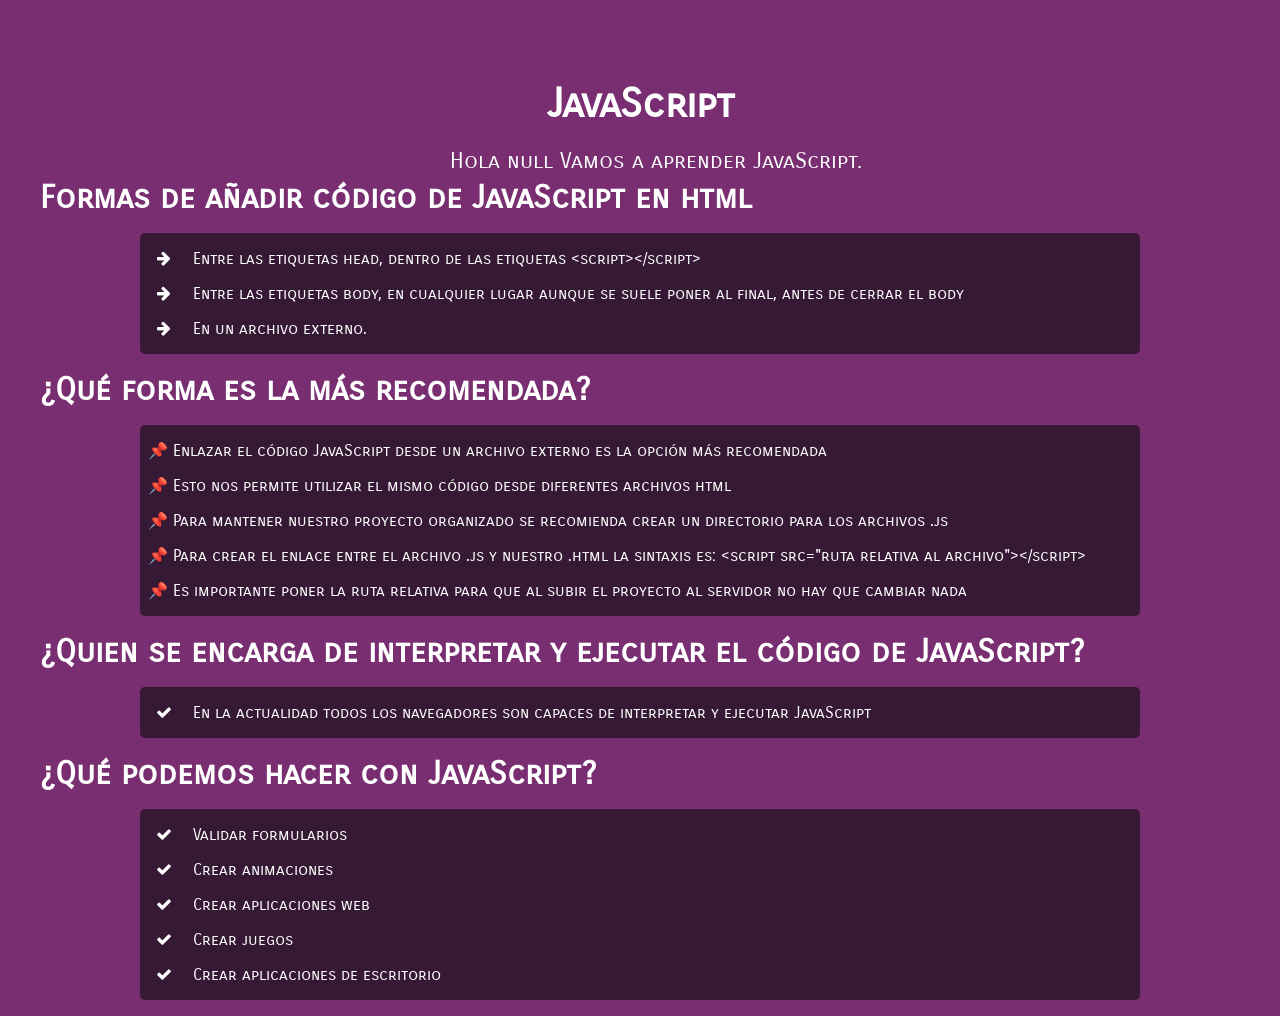
<file: 01-Introduccion/index.html>
<!DOCTYPE html>
<html lang="es">
<head>
    <meta charset="UTF-8">
    <meta name="viewport" content="width=device-width, initial-scale=1.0">
    <title>JavaScript</title>
    <link href="https://fonts.googleapis.com/css2?family=Carrois+Gothic+SC&display=swap" rel="stylesheet"> 
    <link rel="stylesheet" href="https://cdnjs.cloudflare.com/ajax/libs/font-awesome/4.7.0/css/font-awesome.min.css">
    <link rel="stylesheet" href="../assets/css/style.css">
</head>
<body>
    <div class="contenido">
        <h1>JavaScript </h1>
        <p id="saludo"></p>
        <h2>Formas de añadir código de JavaScript en html</h2>
        <ul>
            <li>
                <i class="fa fa-arrow-right" aria-hidden="true"></i>
                Entre las etiquetas head, dentro de las etiquetas &lt;script&gt;&lt;/script&gt;
            </li>
            <li>
                <i class="fa fa-arrow-right" aria-hidden="true"></i>
                Entre las etiquetas body, en cualquier lugar aunque se suele poner al final, antes de cerrar el body
            </li>
            <li>
                <i class="fa fa-arrow-right" aria-hidden="true"></i>
                En un archivo externo.
            </li>
        </ul>
        <h2>¿Qué forma es la más recomendada?</h2>
        <ul>
            <li>
                📌 Enlazar el código JavaScript desde un archivo externo es la opción más recomendada
            </li>
            <li>
                📌 Esto nos permite utilizar el mismo código desde diferentes archivos html
            </li>
            <li>
                📌 Para mantener nuestro proyecto organizado se recomienda crear un directorio para los archivos .js
            </li>
            <li>
                📌 Para crear el enlace entre el archivo .js y nuestro .html la sintaxis es: &lt;script src="ruta relativa al archivo"&gt;&lt;/script&gt;
            </li>
            <li>
                📌 Es importante poner la ruta relativa para que al subir el proyecto al servidor no hay que cambiar nada
            </li>
        </ul>
        <h2>¿Quien se encarga de interpretar y ejecutar el código de JavaScript?</h2>
        <ul>
            <li>
                <i class="fa fa-check" aria-hidden="true"></i>
                En la actualidad todos los navegadores son capaces de interpretar y ejecutar JavaScript
            </li>
        </ul>
        <h2>¿Qué podemos hacer con JavaScript?</h2>
        <ul>
            <li>
                <i class="fa fa-check" aria-hidden="true"></i>
                Validar formularios
            </li>
            <li>
                <i class="fa fa-check" aria-hidden="true"></i>
                Crear animaciones
            </li>
            <li>
                <i class="fa fa-check" aria-hidden="true"></i>
                Crear aplicaciones web
            </li>
            <li>
                <i class="fa fa-check" aria-hidden="true"></i>
                Crear juegos
            </li>
            <li>
                <i class="fa fa-check" aria-hidden="true"></i>
                Crear aplicaciones de escritorio
    </div>
    <script src="js/01JavaScript.js"></script>
</body>
</html>
</file>
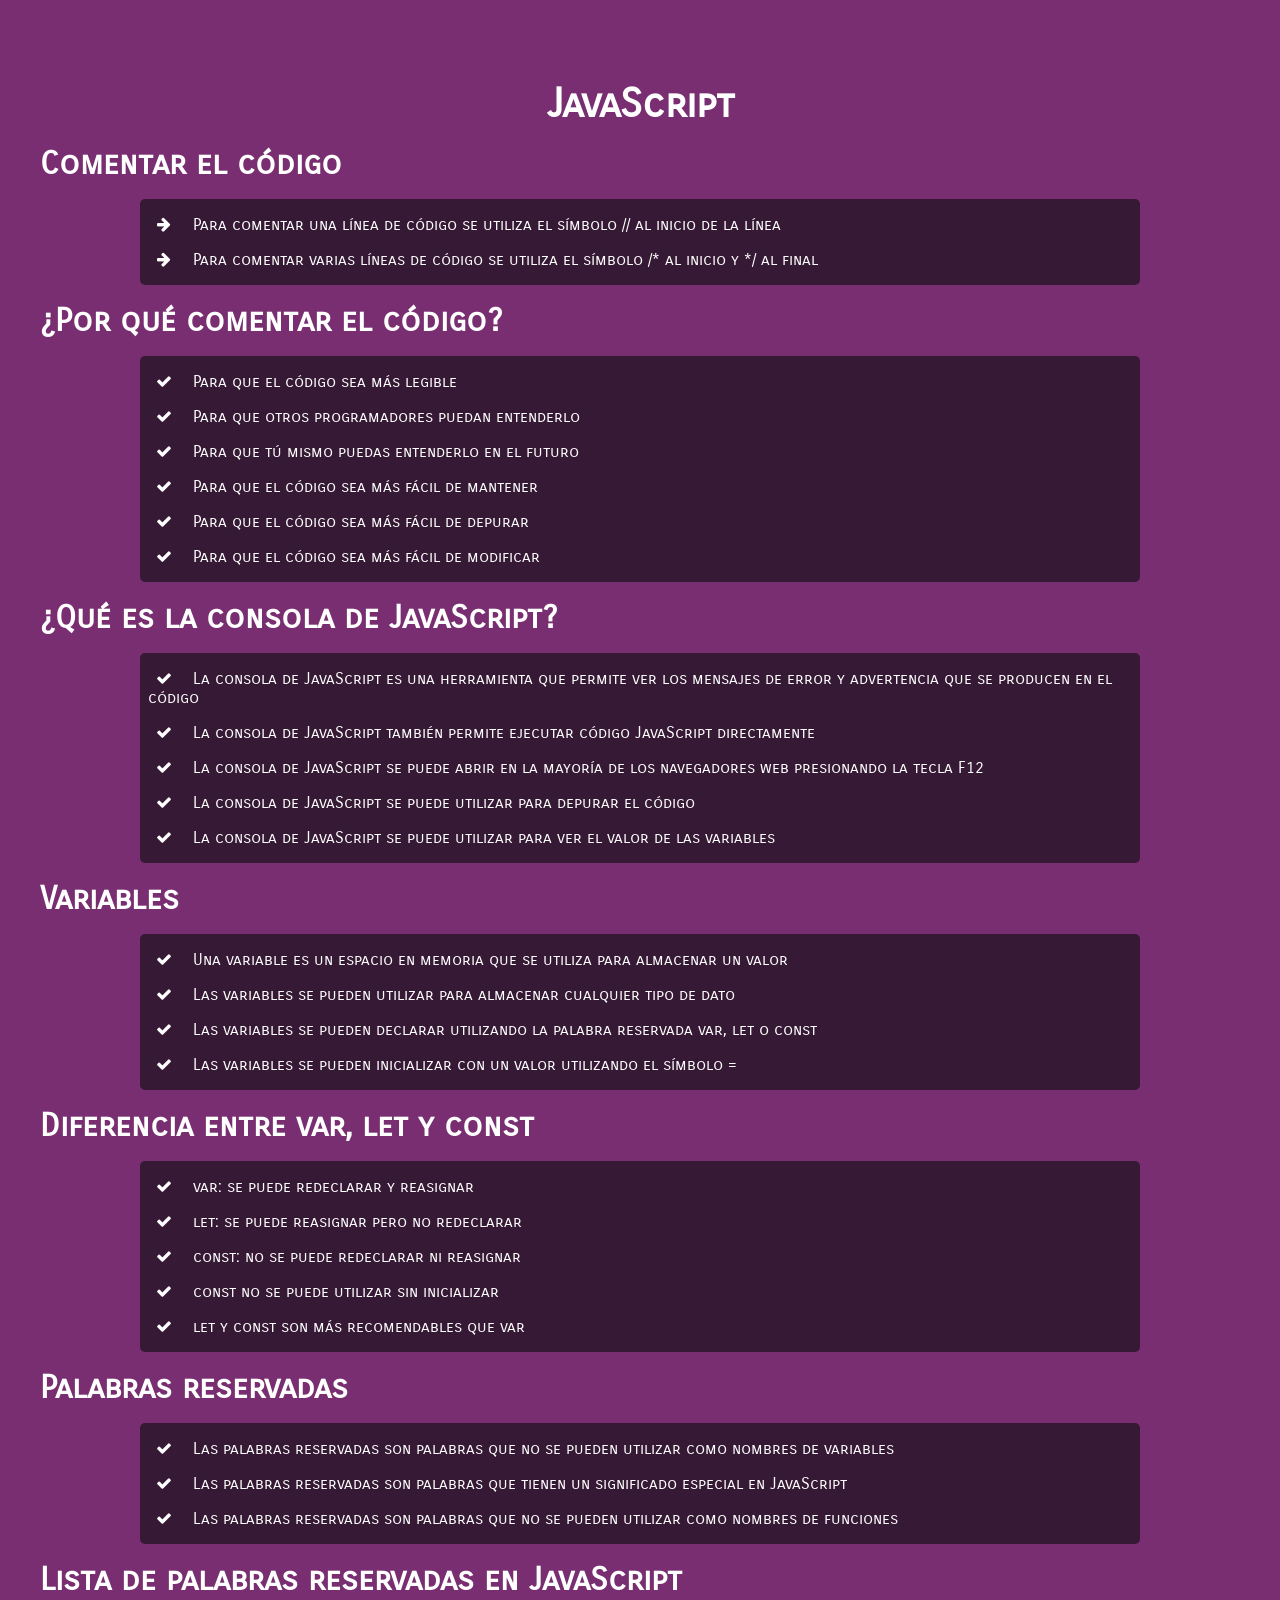
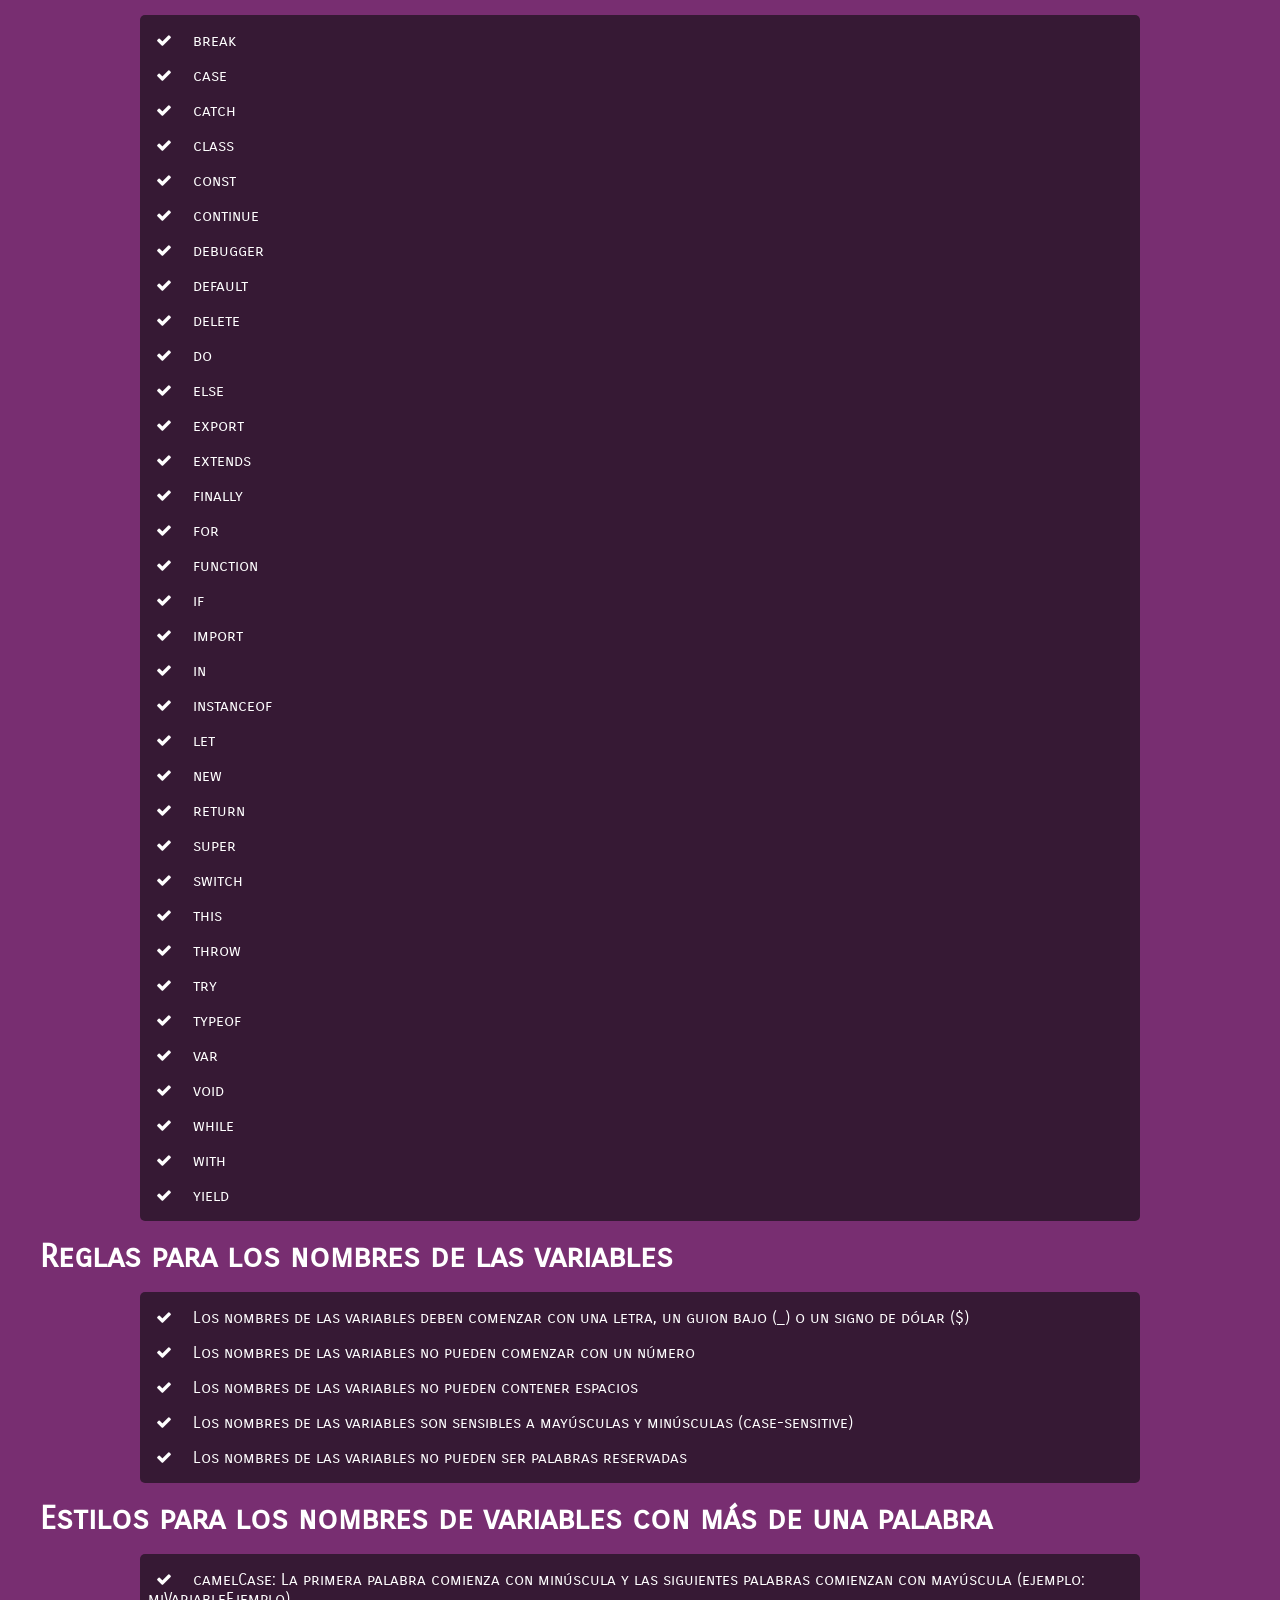
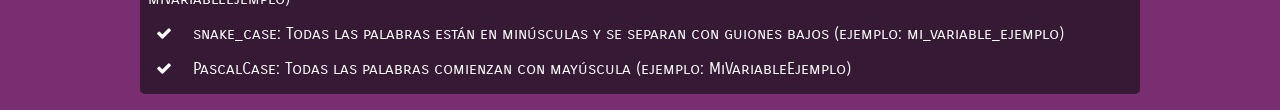
<file: 02-Variables/index.html>
<!DOCTYPE html>
<html lang="es">
<head>
    <meta charset="UTF-8">
    <meta name="viewport" content="width=device-width, initial-scale=1.0">
    <title>Variables</title>
    <link href="https://fonts.googleapis.com/css2?family=Carrois+Gothic+SC&display=swap" rel="stylesheet"> 
    <link rel="stylesheet" href="https://cdnjs.cloudflare.com/ajax/libs/font-awesome/4.7.0/css/font-awesome.min.css">
    <link rel="stylesheet" href="../assets/css/style.css">
</head>
<body>

    <div class="contenido">
        <h1>JavaScript </h1>
        <h2>Comentar el código</h2>
        <ul>
            <li>
                <i class="fa fa-arrow-right" aria-hidden="true"></i>
                Para comentar una línea de código se utiliza el símbolo // al inicio de la línea
            </li>
            <li>
                <i class="fa fa-arrow-right" aria-hidden="true"></i>
                Para comentar varias líneas de código se utiliza el símbolo /* al inicio y */ al final
            </li>
        </ul>
    
    <h2>¿Por qué comentar el código?</h2>
    <ul>
        <li>
            <i class="fa fa-check" aria-hidden="true"></i>
            Para que el código sea más legible
        </li>
        <li>
            <i class="fa fa-check" aria-hidden="true"></i>
            Para que otros programadores puedan entenderlo
        </li>
        <li>
            <i class="fa fa-check" aria-hidden="true"></i>
            Para que tú mismo puedas entenderlo en el futuro
        </li>
        <li>
            <i class="fa fa-check" aria-hidden="true"></i>
            Para que el código sea más fácil de mantener
        </li>
        <li>
            <i class="fa fa-check" aria-hidden="true"></i>
            Para que el código sea más fácil de depurar
        </li>
        <li>
            <i class="fa fa-check" aria-hidden="true"></i>
            Para que el código sea más fácil de modificar
        </li>
        </ul>
        <h2>¿Qué es la consola de JavaScript?</h2>
        <ul>
            <li>
                <i class="fa fa-check" aria-hidden="true"></i>
                La consola de JavaScript es una herramienta que permite ver los mensajes de error y advertencia que se producen en el código
            </li>
            <li>
                <i class="fa fa-check" aria-hidden="true"></i>
                La consola de JavaScript también permite ejecutar código JavaScript directamente
            </li>
            <li>
                <i class="fa fa-check" aria-hidden="true"></i>
                La consola de JavaScript se puede abrir en la mayoría de los navegadores web presionando la tecla F12
            </li>
            <li>
                <i class="fa fa-check" aria-hidden="true"></i>
                La consola de JavaScript se puede utilizar para depurar el código
            </li>
            <li>
                <i class="fa fa-check" aria-hidden="true"></i>
                La consola de JavaScript se puede utilizar para ver el valor de las variables
            </li>
            </ul>
            <h2>Variables</h2>
            <ul>
                <li>
                    <i class="fa fa-check" aria-hidden="true"></i>
                    Una variable es un espacio en memoria que se utiliza para almacenar un valor
                </li>
                <li>
                    <i class="fa fa-check" aria-hidden="true"></i>
                    Las variables se pueden utilizar para almacenar cualquier tipo de dato
                </li>
                <li>
                    <i class="fa fa-check" aria-hidden="true"></i>
                    Las variables se pueden declarar utilizando la palabra reservada var, let o const
                </li>
                <li>
                    <i class="fa fa-check" aria-hidden="true"></i>
                    Las variables se pueden inicializar con un valor utilizando el símbolo =
                </li>
            </ul>
            <h2>Diferencia entre var, let y const</h2>
            <ul>
                <li>
                    <i class="fa fa-check" aria-hidden="true"></i>
                    var: se puede redeclarar y reasignar
                </li>
                <li>
                    <i class="fa fa-check" aria-hidden="true"></i>
                    let: se puede reasignar pero no redeclarar
                </li>
                <li>
                    <i class="fa fa-check" aria-hidden="true"></i>
                    const: no se puede redeclarar ni reasignar
                </li>
                <li>
                    <i class="fa fa-check" aria-hidden="true"></i>
                    const no se puede utilizar sin inicializar
                </li>
                <li>
                    <i class="fa fa-check" aria-hidden="true"></i>
                    let y const son más recomendables que var
                </li>
            </ul>
            <h2>Palabras reservadas</h2>
            <ul>
                <li>
                    <i class="fa fa-check" aria-hidden="true"></i>
                    Las palabras reservadas son palabras que no se pueden utilizar como nombres de variables
                </li>
                <li>
                    <i class="fa fa-check" aria-hidden="true"></i>
                    Las palabras reservadas son palabras que tienen un significado especial en JavaScript
                </li>
                <li>
                    <i class="fa fa-check" aria-hidden="true"></i>
                    Las palabras reservadas son palabras que no se pueden utilizar como nombres de funciones
                </li>
                </ul>
                <h2>Lista de palabras reservadas en JavaScript</h2>
                <ul>
                    <li><i class="fa fa-check" aria-hidden="true"></i> break</li>
                    <li><i class="fa fa-check" aria-hidden="true"></i> case</li>
                    <li><i class="fa fa-check" aria-hidden="true"></i> catch</li>
                    <li><i class="fa fa-check" aria-hidden="true"></i> class</li>
                    <li><i class="fa fa-check" aria-hidden="true"></i> const</li>
                    <li><i class="fa fa-check" aria-hidden="true"></i> continue</li>
                    <li><i class="fa fa-check" aria-hidden="true"></i> debugger</li>
                    <li><i class="fa fa-check" aria-hidden="true"></i> default</li>
                    <li><i class="fa fa-check" aria-hidden="true"></i> delete</li>
                    <li><i class="fa fa-check" aria-hidden="true"></i> do</li>
                    <li><i class="fa fa-check" aria-hidden="true"></i> else</li>
                    <li><i class="fa fa-check" aria-hidden="true"></i> export</li>
                    <li><i class="fa fa-check" aria-hidden="true"></i> extends</li>
                    <li><i class="fa fa-check" aria-hidden="true"></i> finally</li>
                    <li><i class="fa fa-check" aria-hidden="true"></i> for</li>
                    <li><i class="fa fa-check" aria-hidden="true"></i> function</li>
                    <li><i class="fa fa-check" aria-hidden="true"></i> if</li>
                    <li><i class="fa fa-check" aria-hidden="true"></i> import</li>
                    <li><i class="fa fa-check" aria-hidden="true"></i> in</li>
                    <li><i class="fa fa-check" aria-hidden="true"></i> instanceof</li>
                    <li><i class="fa fa-check" aria-hidden="true"></i> let</li>
                    <li><i class="fa fa-check" aria-hidden="true"></i> new</li>
                    <li><i class="fa fa-check" aria-hidden="true"></i> return</li>
                    <li><i class="fa fa-check" aria-hidden="true"></i> super</li>
                    <li><i class="fa fa-check" aria-hidden="true"></i> switch</li>
                    <li><i class="fa fa-check" aria-hidden="true"></i> this</li>
                    <li><i class="fa fa-check" aria-hidden="true"></i> throw</li>
                    <li><i class="fa fa-check" aria-hidden="true"></i> try</li>
                    <li><i class="fa fa-check" aria-hidden="true"></i> typeof</li>
                    <li><i class="fa fa-check" aria-hidden="true"></i> var</li>
                    <li><i class="fa fa-check" aria-hidden="true"></i> void</li>
                    <li><i class="fa fa-check" aria-hidden="true"></i> while</li>
                    <li><i class="fa fa-check" aria-hidden="true"></i> with</li>
                    <li><i class="fa fa-check" aria-hidden="true"></i> yield</li>
                </ul>

                <h2>Reglas para los nombres de las variables</h2>
                <ul>
                    <li>
                        <i class="fa fa-check" aria-hidden="true"></i>
                        Los nombres de las variables deben comenzar con una letra, un guion bajo (_) o un signo de dólar ($)
                    </li>
                    <li>
                        <i class="fa fa-check" aria-hidden="true"></i>
                        Los nombres de las variables no pueden comenzar con un número
                    </li>

                    <li>
                        <i class="fa fa-check" aria-hidden="true"></i>
                        Los nombres de las variables no pueden contener espacios
                    </li>
                    <li>
                        <i class="fa fa-check" aria-hidden="true"></i>
                        Los nombres de las variables son sensibles a mayúsculas y minúsculas (case-sensitive)
                    </li>
                    <li>
                        <i class="fa fa-check" aria-hidden="true"></i>
                        Los nombres de las variables no pueden ser palabras reservadas
                    </li>
                </ul>

                <h2>Estilos para los nombres de variables con más de una palabra</h2>
                <ul>
                    <li>
                        <i class="fa fa-check" aria-hidden="true"></i>
                        camelCase: La primera palabra comienza con minúscula y las siguientes palabras comienzan con mayúscula (ejemplo: miVariableEjemplo)
                    </li>
                    <li>
                        <i class="fa fa-check" aria-hidden="true"></i>
                        snake_case: Todas las palabras están en minúsculas y se separan con guiones bajos (ejemplo: mi_variable_ejemplo)
                    </li>
                    <li>
                        <i class="fa fa-check" aria-hidden="true"></i>
                        PascalCase: Todas las palabras comienzan con mayúscula (ejemplo: MiVariableEjemplo)
                    </li>
                </ul>

    </div>  
        
    <script src="js/01-app.js"></script>
    
</body>
</html>
</file>
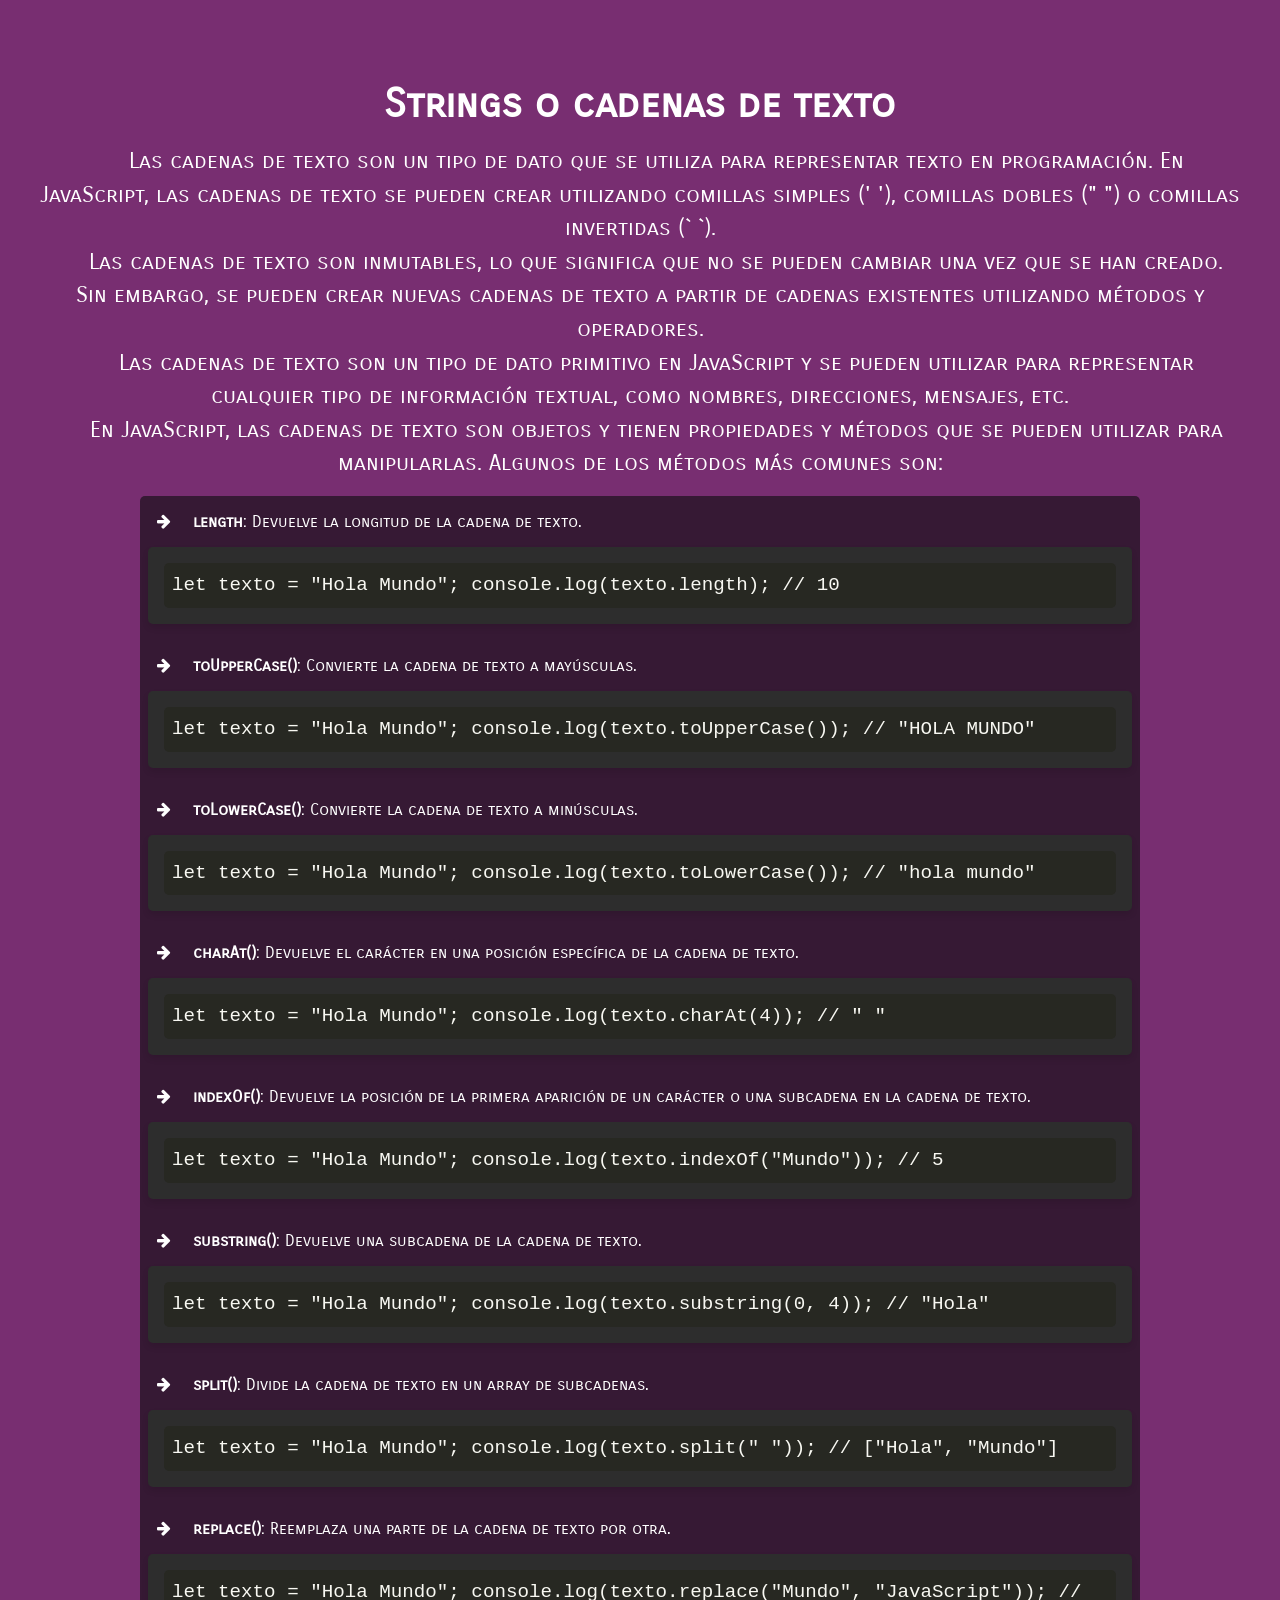
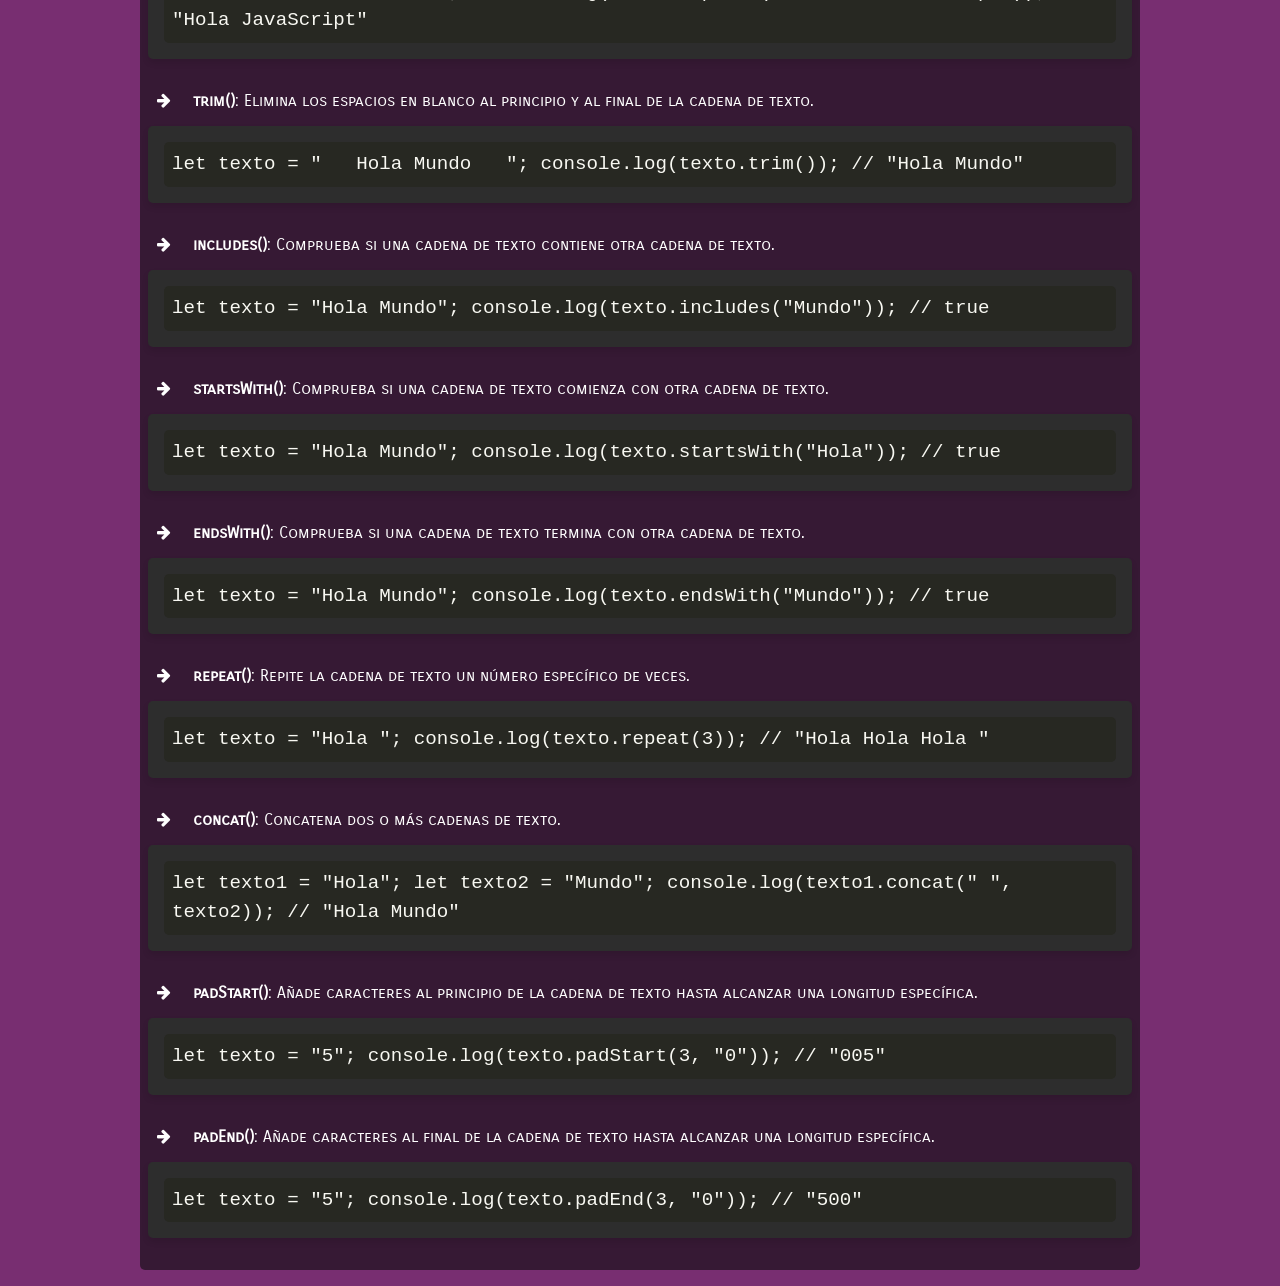
<file: 03-Strings/index.html>
<!DOCTYPE html>
<html lang="es">
<head>
    <meta charset="UTF-8">
    <meta name="viewport" content="width=device-width, initial-scale=1.0">
    <title>Strings</title>
    <link href="https://fonts.googleapis.com/css2?family=Carrois+Gothic+SC&display=swap" rel="stylesheet"> 
    <link rel="stylesheet" href="https://cdnjs.cloudflare.com/ajax/libs/font-awesome/4.7.0/css/font-awesome.min.css">
    <link rel="stylesheet" href="../assets/css/style.css">
    
</head>
<body>

    <div class="contenido">
        <h1>Strings o cadenas de texto</h1>
        <p>Las cadenas de texto son un tipo de dato que se utiliza para representar texto en programación. En JavaScript, las cadenas de texto se pueden crear utilizando comillas simples (' '), comillas dobles (" ") o comillas invertidas (` `).</p>
        <p>Las cadenas de texto son inmutables, lo que significa que no se pueden cambiar una vez que se han creado. Sin embargo, se pueden crear nuevas cadenas de texto a partir de cadenas existentes utilizando métodos y operadores.</p>
        <p>Las cadenas de texto son un tipo de dato primitivo en JavaScript y se pueden utilizar para representar cualquier tipo de información textual, como nombres, direcciones, mensajes, etc.</p>
        <p>En JavaScript, las cadenas de texto son objetos y tienen propiedades y métodos que se pueden utilizar para manipularlas. Algunos de los métodos más comunes son:</p>
        <ul>
            <li>
                <i class="fa fa-arrow-right" aria-hidden="true"></i> 
                <strong>length</strong>: Devuelve la longitud de la cadena de texto.
                <div class="code-container"><pre><code>let texto = "Hola Mundo"; console.log(texto.length); // 10</code></pre></div>
            </li>
            <li>
                <i class="fa fa-arrow-right" aria-hidden="true"></i>
                <strong>toUpperCase()</strong>: Convierte la cadena de texto a mayúsculas.
                <div class="code-container"><pre><code>let texto = "Hola Mundo"; console.log(texto.toUpperCase()); // "HOLA MUNDO"</code></pre></div>
            </li>
            <li>
                <i class="fa fa-arrow-right" aria-hidden="true"></i>
                <strong>toLowerCase()</strong>: Convierte la cadena de texto a minúsculas.
                <div class="code-container"><pre><code>let texto = "Hola Mundo"; console.log(texto.toLowerCase()); // "hola mundo"</code></pre></div>
            </li>
            <li>
                <i class="fa fa-arrow-right" aria-hidden="true"></i>
                <strong>charAt()</strong>: Devuelve el carácter en una posición específica de la cadena de texto.
                <div class="code-container"><pre><code>let texto = "Hola Mundo"; console.log(texto.charAt(4)); // " "</code></pre></div>
            </li>
            <li>
                <i class="fa fa-arrow-right" aria-hidden="true"></i>
                <strong>indexOf()</strong>: Devuelve la posición de la primera aparición de un carácter o una subcadena en la cadena de texto.
                <div class="code-container"><pre><code>let texto = "Hola Mundo"; console.log(texto.indexOf("Mundo")); // 5</code></pre></div>
            </li>
            <li>
                <i class="fa fa-arrow-right" aria-hidden="true"></i>
                <strong>substring()</strong>: Devuelve una subcadena de la cadena de texto.
                <div class="code-container"><pre><code>let texto = "Hola Mundo"; console.log(texto.substring(0, 4)); // "Hola"</code></pre></div>
            </li>
            <li>
                <i class="fa fa-arrow-right" aria-hidden="true"></i>
                <strong>split()</strong>: Divide la cadena de texto en un array de subcadenas.
                <div class="code-container"><pre><code>let texto = "Hola Mundo"; console.log(texto.split(" ")); // ["Hola", "Mundo"]</code></pre></div>
            </li>
            <li>
                <i class="fa fa-arrow-right" aria-hidden="true"></i>
                <strong>replace()</strong>: Reemplaza una parte de la cadena de texto por otra.
                <div class="code-container"><pre><code>let texto = "Hola Mundo"; console.log(texto.replace("Mundo", "JavaScript")); // "Hola JavaScript"</code></pre></div>
            </li>
            <li>
                <i class="fa fa-arrow-right" aria-hidden="true"></i>
                <strong>trim()</strong>: Elimina los espacios en blanco al principio y al final de la cadena de texto.
                <div class="code-container"><pre><code>let texto = "   Hola Mundo   "; console.log(texto.trim()); // "Hola Mundo"</code></pre></div>
            </li>
            <li>
                <i class="fa fa-arrow-right" aria-hidden="true"></i>
                <strong>includes()</strong>: Comprueba si una cadena de texto contiene otra cadena de texto.
                <div class="code-container"><pre><code>let texto = "Hola Mundo"; console.log(texto.includes("Mundo")); // true</code></pre></div>
            </li>
            <li>
                <i class="fa fa-arrow-right" aria-hidden="true"></i>
                <strong>startsWith()</strong>: Comprueba si una cadena de texto comienza con otra cadena de texto.
                <div class="code-container"><pre><code>let texto = "Hola Mundo"; console.log(texto.startsWith("Hola")); // true</code></pre></div>
            </li>
            <li>
                <i class="fa fa-arrow-right" aria-hidden="true"></i>
                <strong>endsWith()</strong>: Comprueba si una cadena de texto termina con otra cadena de texto.
                <div class="code-container"><pre><code>let texto = "Hola Mundo"; console.log(texto.endsWith("Mundo")); // true</code></pre></div>
            </li>
            <li>
                <i class="fa fa-arrow-right" aria-hidden="true"></i>
                <strong>repeat()</strong>: Repite la cadena de texto un número específico de veces.
                <div class="code-container"><pre><code>let texto = "Hola "; console.log(texto.repeat(3)); // "Hola Hola Hola "</code></pre></div>
            </li>
            <li>
                <i class="fa fa-arrow-right" aria-hidden="true"></i>
                <strong>concat()</strong>: Concatena dos o más cadenas de texto.
                <div class="code-container"><pre><code>let texto1 = "Hola"; let texto2 = "Mundo"; console.log(texto1.concat(" ", texto2)); // "Hola Mundo"</code></pre></div>
            </li>
            <li>
                <i class="fa fa-arrow-right" aria-hidden="true"></i>
                <strong>padStart()</strong>: Añade caracteres al principio de la cadena de texto hasta alcanzar una longitud específica.
                <div class="code-container"><pre><code>let texto = "5"; console.log(texto.padStart(3, "0")); // "005"</code></pre></div>
            </li>
            <li>
                <i class="fa fa-arrow-right" aria-hidden="true"></i>
                <strong>padEnd()</strong>: Añade caracteres al final de la cadena de texto hasta alcanzar una longitud específica.
                <div class="code-container"><pre><code>let texto = "5"; console.log(texto.padEnd(3, "0")); // "500"</code></pre></div>
            </li>

        </ul>
    </div>

    <script src="js/app.js"></script>
</body>
</html>
</file>
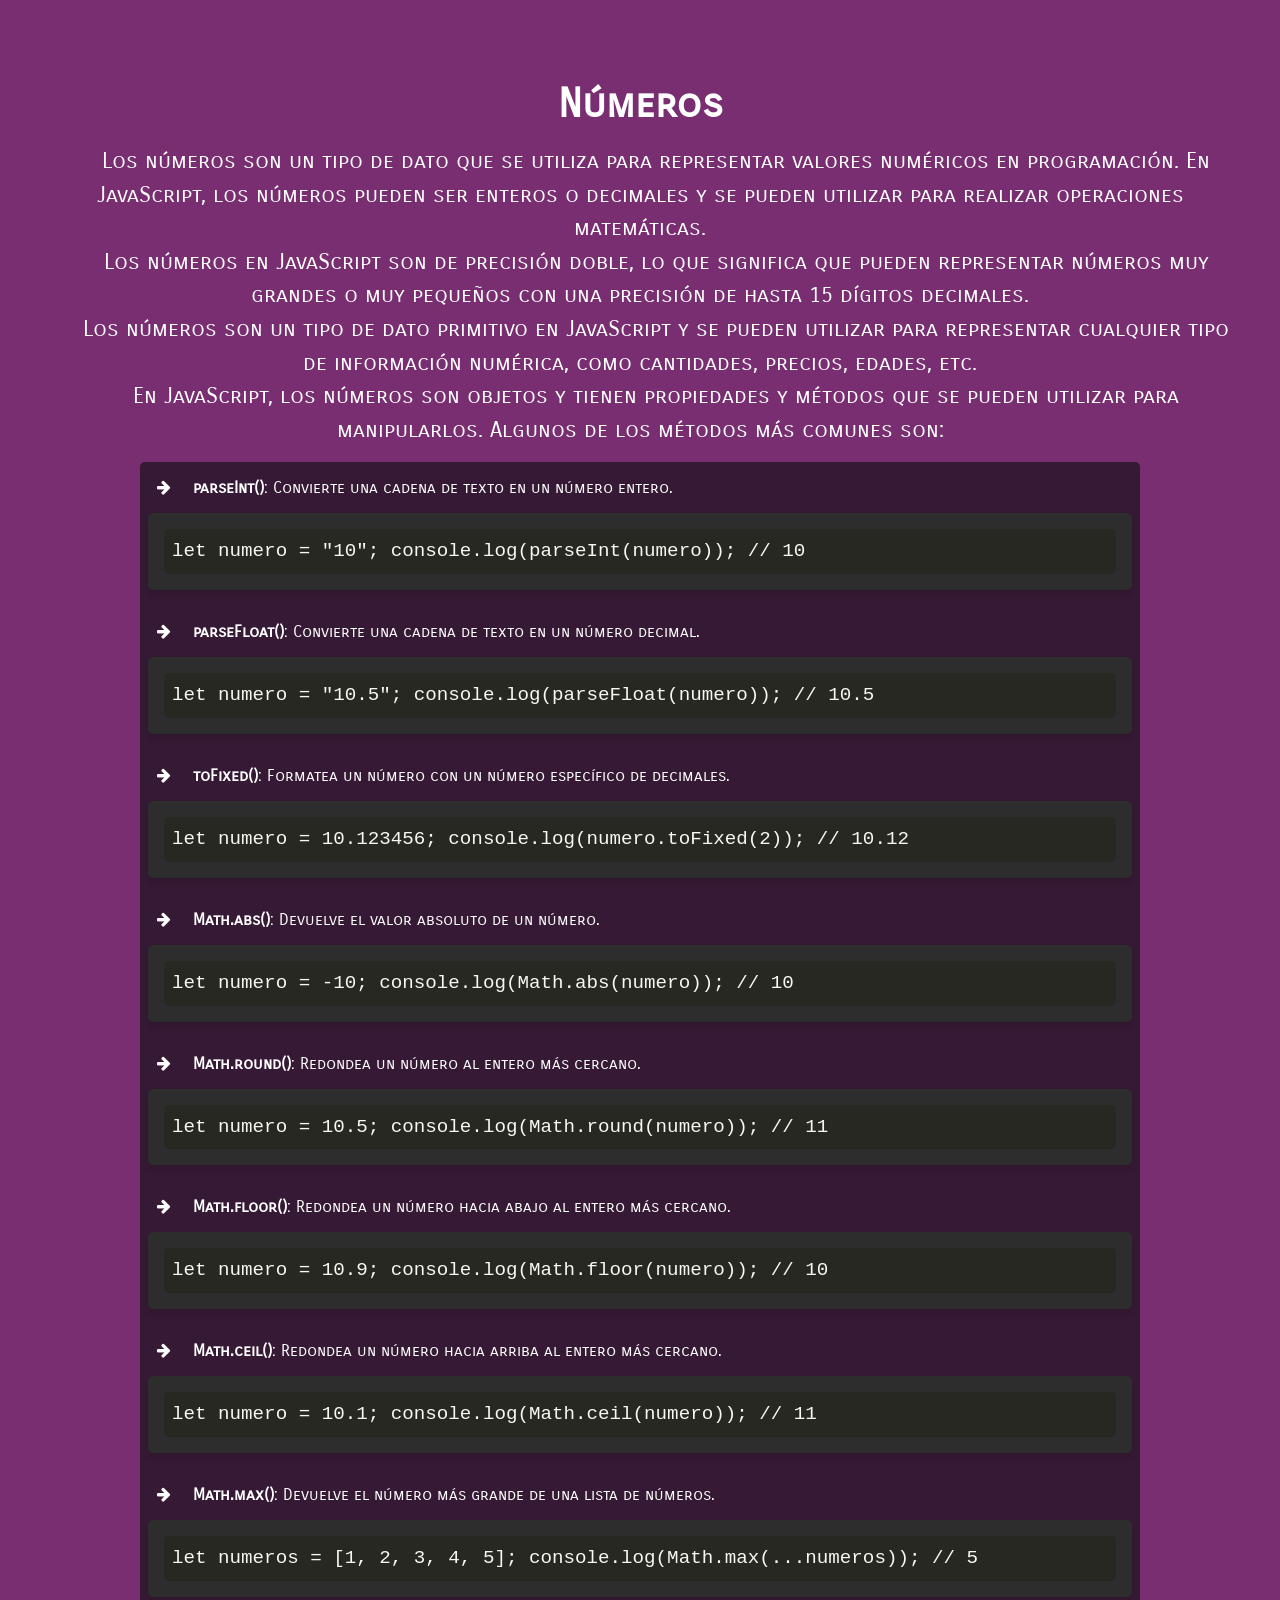
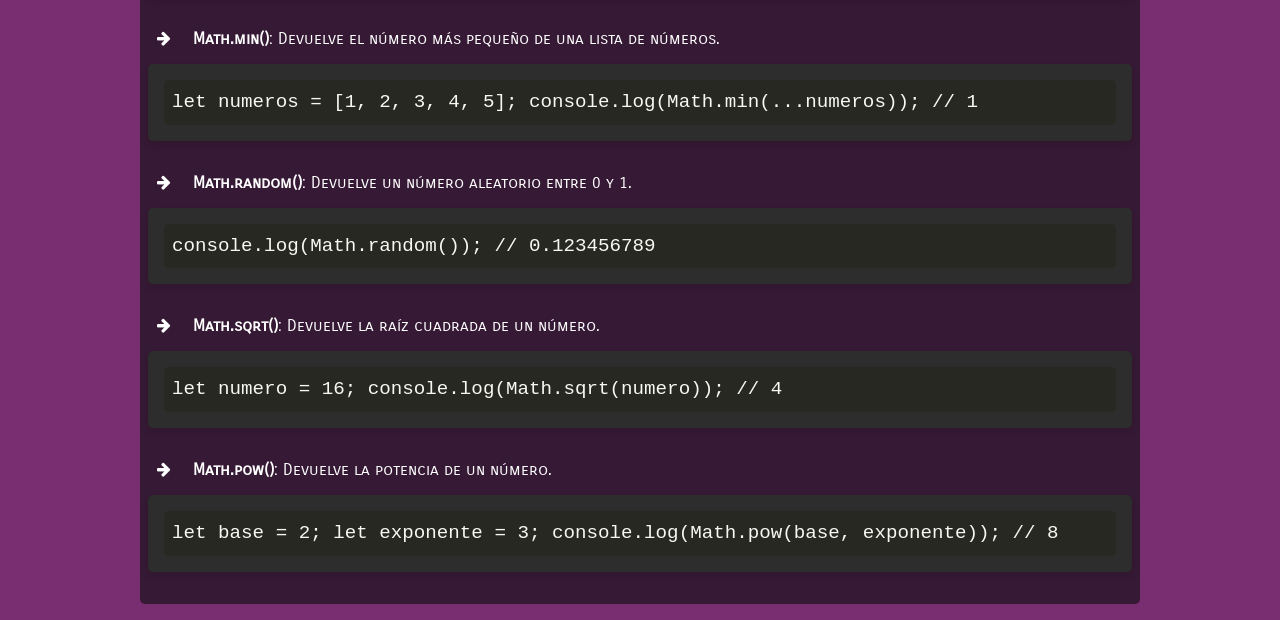
<file: 04-Numeros/index.html>
<!DOCTYPE html>
<html lang="es">
<head>
    <meta charset="UTF-8">
    <meta name="viewport" content="width=device-width, initial-scale=1.0">
    <title>Números</title>
    <link href="https://fonts.googleapis.com/css2?family=Carrois+Gothic+SC&display=swap" rel="stylesheet"> 
    <link rel="stylesheet" href="https://cdnjs.cloudflare.com/ajax/libs/font-awesome/4.7.0/css/font-awesome.min.css">
    <link rel="stylesheet" href="../assets/css/style.css">
</head>
<body>

    <div class="contenido">
        <h1>Números</h1>
        <p>Los números son un tipo de dato que se utiliza para representar valores numéricos en programación. En JavaScript, los números pueden ser enteros o decimales y se pueden utilizar para realizar operaciones matemáticas.</p>
        <p>Los números en JavaScript son de precisión doble, lo que significa que pueden representar números muy grandes o muy pequeños con una precisión de hasta 15 dígitos decimales.</p>
        <p>Los números son un tipo de dato primitivo en JavaScript y se pueden utilizar para representar cualquier tipo de información numérica, como cantidades, precios, edades, etc.</p>
        <p>En JavaScript, los números son objetos y tienen propiedades y métodos que se pueden utilizar para manipularlos. Algunos de los métodos más comunes son:</p>
        <ul>
            <li>
                <i class="fa fa-arrow-right" aria-hidden="true"></i> 
                <strong>parseInt()</strong>: Convierte una cadena de texto en un número entero.
                <div class="code-container"><pre><code>let numero = "10"; console.log(parseInt(numero)); // 10</code></pre></div>
            </li>
            <li>
                <i class="fa fa-arrow-right" aria-hidden="true"></i>
                <strong>parseFloat()</strong>: Convierte una cadena de texto en un número decimal.
                <div class="code-container"><pre><code>let numero = "10.5"; console.log(parseFloat(numero)); // 10.5</code></pre></div>
            </li>
            <li>
                <i class="fa fa-arrow-right" aria-hidden="true"></i>
                <strong>toFixed()</strong>: Formatea un número con un número específico de decimales.
                <div class="code-container"><pre><code>let numero = 10.123456; console.log(numero.toFixed(2)); // 10.12</code></pre></div>
            </li>
            <li>
                <i class="fa fa-arrow-right" aria-hidden="true"></i>
                <strong>Math.abs()</strong>: Devuelve el valor absoluto de un número.
                <div class="code-container"><pre><code>let numero = -10; console.log(Math.abs(numero)); // 10</code></pre></div>
            </li>
            <li>
                <i class="fa fa-arrow-right" aria-hidden="true"></i>
                <strong>Math.round()</strong>: Redondea un número al entero más cercano.
                <div class="code-container"><pre><code>let numero = 10.5; console.log(Math.round(numero)); // 11</code></pre></div>
            </li>
            <li>
                <i class="fa fa-arrow-right" aria-hidden="true"></i>
                <strong>Math.floor()</strong>: Redondea un número hacia abajo al entero más cercano.
                <div class="code-container"><pre><code>let numero = 10.9; console.log(Math.floor(numero)); // 10</code></pre></div>
            </li>
            <li>
                <i class="fa fa-arrow-right" aria-hidden="true"></i>
                <strong>Math.ceil()</strong>: Redondea un número hacia arriba al entero más cercano.
                <div class="code-container"><pre><code>let numero = 10.1; console.log(Math.ceil(numero)); // 11</code></pre></div>
            </li>
            <li>
                <i class="fa fa-arrow-right" aria-hidden="true"></i>
                <strong>Math.max()</strong>: Devuelve el número más grande de una lista de números.
                <div class="code-container"><pre><code>let numeros = [1, 2, 3, 4, 5]; console.log(Math.max(...numeros)); // 5</code></pre></div>
            </li>
            <li>
                <i class="fa fa-arrow-right" aria-hidden="true"></i>
                <strong>Math.min()</strong>: Devuelve el número más pequeño de una lista de números.
                <div class="code-container"><pre><code>let numeros = [1, 2, 3, 4, 5]; console.log(Math.min(...numeros)); // 1</code></pre></div>
            </li>
            <li>
                <i class="fa fa-arrow-right" aria-hidden="true"></i>
                <strong>Math.random()</strong>: Devuelve un número aleatorio entre 0 y 1.
                <div class="code-container"><pre><code>console.log(Math.random()); // 0.123456789</code></pre></div>
            </li>
            <li>
                <i class="fa fa-arrow-right" aria-hidden="true"></i>
                <strong>Math.sqrt()</strong>: Devuelve la raíz cuadrada de un número.
                <div class="code-container"><pre><code>let numero = 16; console.log(Math.sqrt(numero)); // 4</code></pre></div>
            </li>
            <li>
                <i class="fa fa-arrow-right" aria-hidden="true"></i>
                <strong>Math.pow()</strong>: Devuelve la potencia de un número.
                <div class="code-container"><pre><code>let base = 2; let exponente = 3; console.log(Math.pow(base, exponente)); // 8</code></pre></div>
            </li>
        </ul>
    </div>

    <script src="js/app.js"></script> 

    
</body>
</html>
</file>
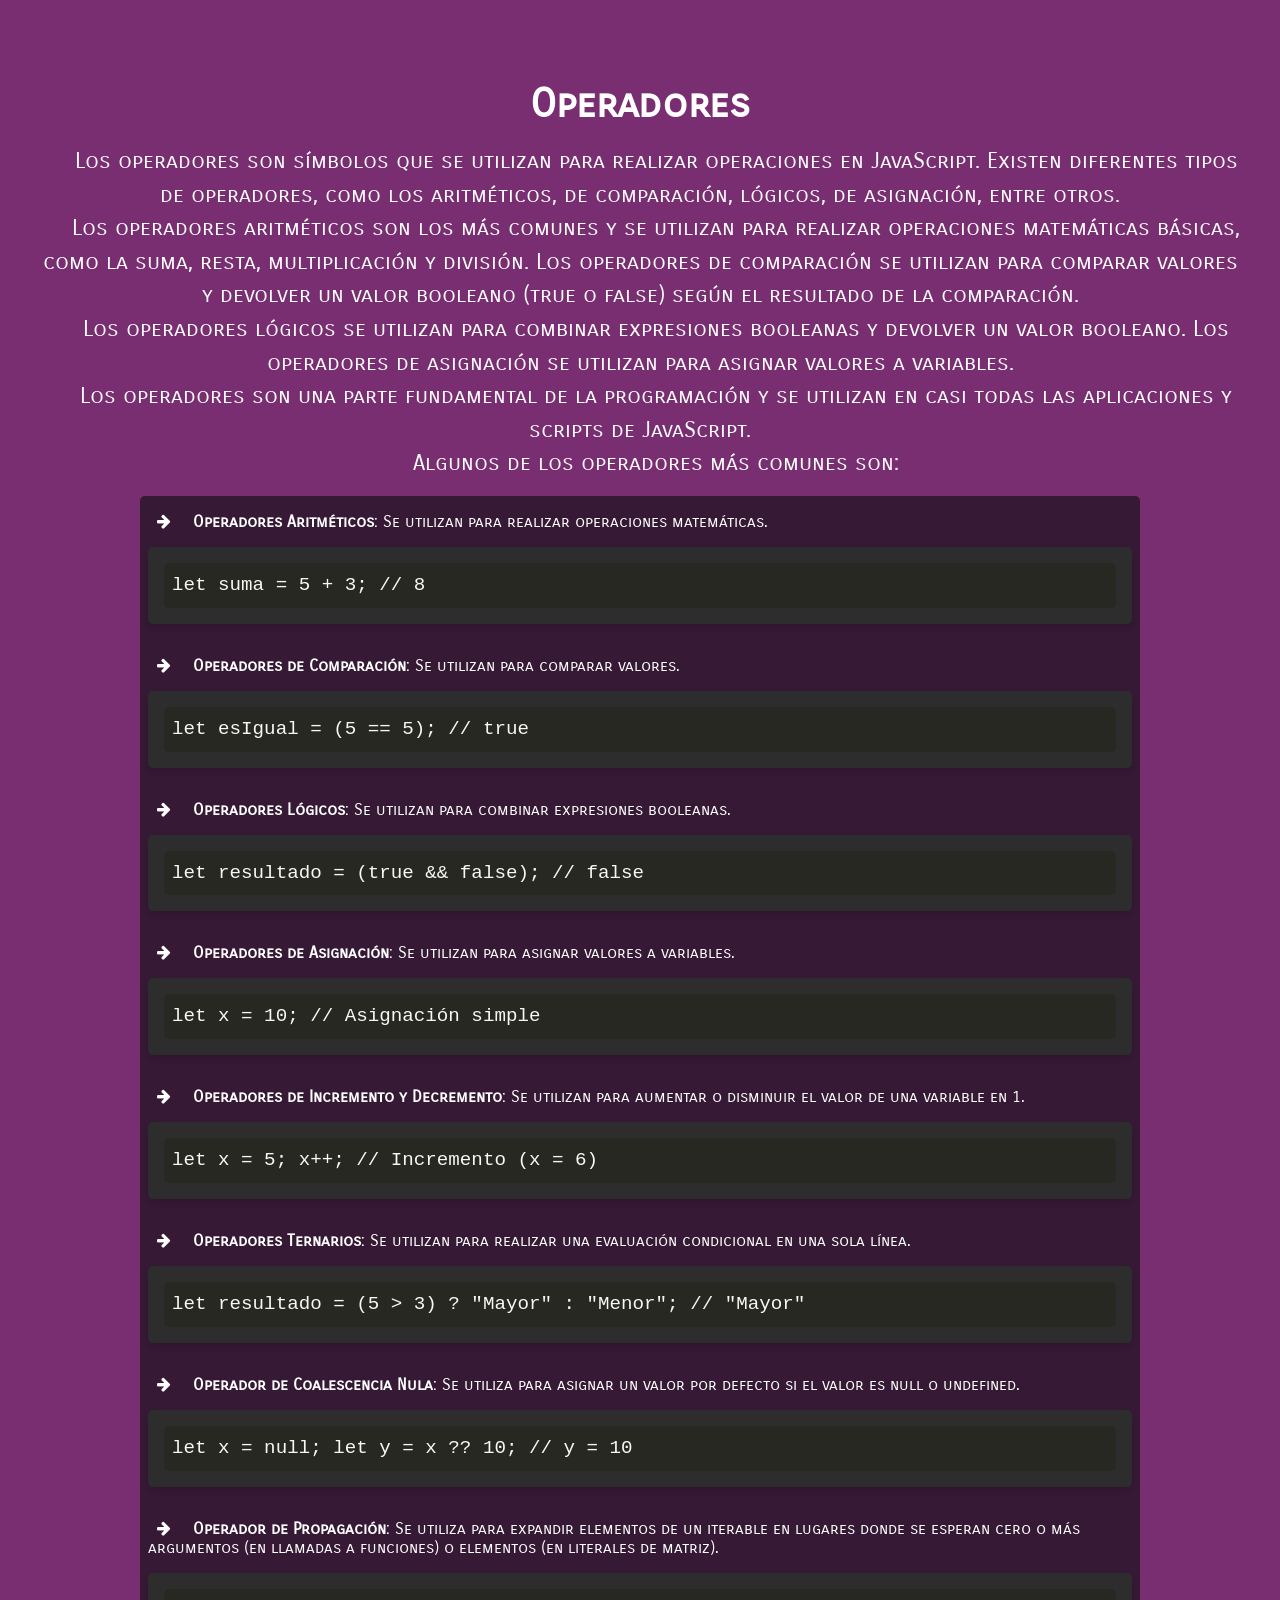
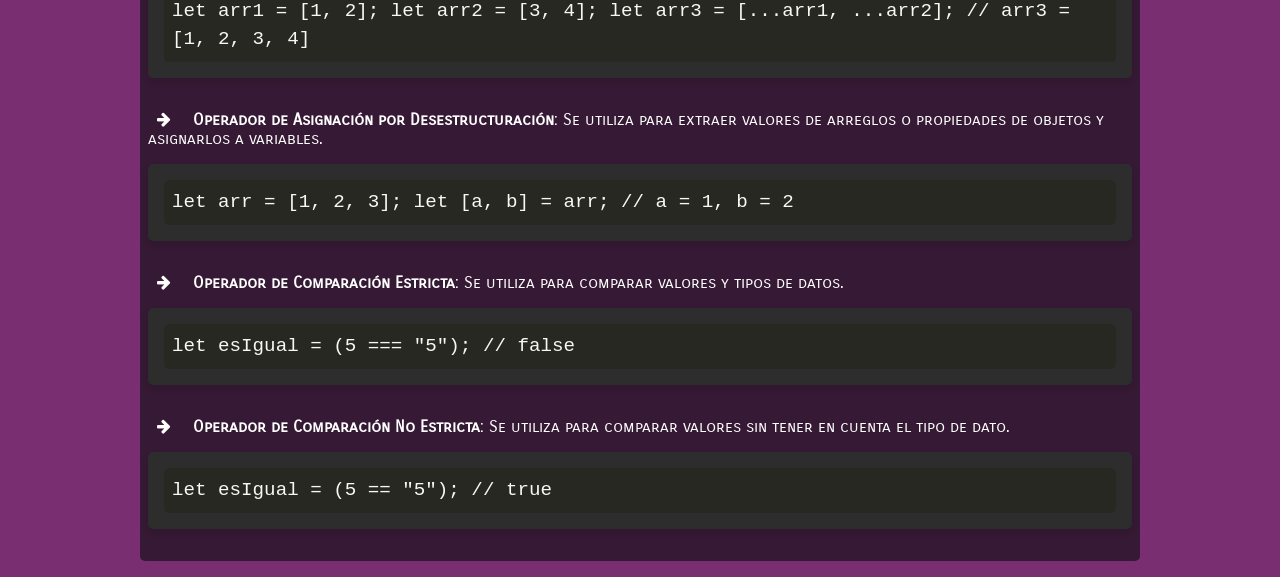
<file: 05-Operadores/index.html>
<!DOCTYPE html>
<html lang="en">
<head>
    <meta charset="UTF-8">
    <meta name="viewport" content="width=device-width, initial-scale=1.0">
    <title>Operadores</title>
    <link href="https://fonts.googleapis.com/css2?family=Carrois+Gothic+SC&display=swap" rel="stylesheet"> 
    <link rel="stylesheet" href="https://cdnjs.cloudflare.com/ajax/libs/font-awesome/4.7.0/css/font-awesome.min.css">
    <link rel="stylesheet" href="../assets/css/style.css">
</head>
<body>

    <div class="contenido">
        <h1>Operadores</h1>
        <p>Los operadores son símbolos que se utilizan para realizar operaciones en JavaScript. Existen diferentes tipos de operadores, como los aritméticos, de comparación, lógicos, de asignación, entre otros.</p>
        <p>Los operadores aritméticos son los más comunes y se utilizan para realizar operaciones matemáticas básicas, como la suma, resta, multiplicación y división. Los operadores de comparación se utilizan para comparar valores y devolver un valor booleano (true o false) según el resultado de la comparación.</p>
        <p>Los operadores lógicos se utilizan para combinar expresiones booleanas y devolver un valor booleano. Los operadores de asignación se utilizan para asignar valores a variables.</p>
        <p>Los operadores son una parte fundamental de la programación y se utilizan en casi todas las aplicaciones y scripts de JavaScript.</p>
        <p>Algunos de los operadores más comunes son:</p>
        <ul>
            <li>
                <i class="fa fa-arrow-right" aria-hidden="true"></i> 
                <strong>Operadores Aritméticos</strong>: Se utilizan para realizar operaciones matemáticas.
                <div class="code-container"><pre><code>let suma = 5 + 3; // 8</code></pre></div>
            </li>
            <li>
                <i class="fa fa-arrow-right" aria-hidden="true"></i>
                <strong>Operadores de Comparación</strong>: Se utilizan para comparar valores.
                <div class="code-container"><pre><code>let esIgual = (5 == 5); // true</code></pre></div>
            </li>
            <li>
                <i class="fa fa-arrow-right" aria-hidden="true"></i>
                <strong>Operadores Lógicos</strong>: Se utilizan para combinar expresiones booleanas.
                <div class="code-container"><pre><code>let resultado = (true && false); // false</code></pre></div>
            </li>
            <li>
                <i class="fa fa-arrow-right" aria-hidden="true"></i>
                <strong>Operadores de Asignación</strong>: Se utilizan para asignar valores a variables.
                <div class="code-container"><pre><code>let x = 10; // Asignación simple</code></pre></div>
            </li>
            <li>
                <i class="fa fa-arrow-right" aria-hidden="true"></i>
                <strong>Operadores de Incremento y Decremento</strong>: Se utilizan para aumentar o disminuir el valor de una variable en 1.
                <div class="code-container"><pre><code>let x = 5; x++; // Incremento (x = 6)</code></pre></div>
            </li>
            <li>
                <i class="fa fa-arrow-right" aria-hidden="true"></i>
                <strong>Operadores Ternarios</strong>: Se utilizan para realizar una evaluación condicional en una sola línea.
                <div class="code-container"><pre><code>let resultado = (5 > 3) ? "Mayor" : "Menor"; // "Mayor"</code></pre></div>
            </li>
            <li>
                <i class="fa fa-arrow-right" aria-hidden="true"></i>
                <strong>Operador de Coalescencia Nula</strong>: Se utiliza para asignar un valor por defecto si el valor es null o undefined.
                <div class="code-container"><pre><code>let x = null; let y = x ?? 10; // y = 10</code></pre></div>
            </li>
            <li>
                <i class="fa fa-arrow-right" aria-hidden="true"></i>
                <strong>Operador de Propagación</strong>: Se utiliza para expandir elementos de un iterable en lugares donde se esperan cero o más argumentos (en llamadas a funciones) o elementos (en literales de matriz).
                <div class="code-container"><pre><code>let arr1 = [1, 2]; let arr2 = [3, 4]; let arr3 = [...arr1, ...arr2]; // arr3 = [1, 2, 3, 4]</code></pre></div>
            </li>
            <li>
                <i class="fa fa-arrow-right" aria-hidden="true"></i>
                <strong>Operador de Asignación por Desestructuración</strong>: Se utiliza para extraer valores de arreglos o propiedades de objetos y asignarlos a variables.
                <div class="code-container"><pre><code>let arr = [1, 2, 3]; let [a, b] = arr; // a = 1, b = 2</code></pre></div>
            </li>
            <li>
                <i class="fa fa-arrow-right" aria-hidden="true"></i>
                <strong>Operador de Comparación Estricta</strong>: Se utiliza para comparar valores y tipos de datos.
                <div class="code-container"><pre><code>let esIgual = (5 === "5"); // false</code></pre></div>
            </li>
            <li>
                <i class="fa fa-arrow-right" aria-hidden="true"></i>
                <strong>Operador de Comparación No Estricta</strong>: Se utiliza para comparar valores sin tener en cuenta el tipo de dato.
                <div class="code-container"><pre><code>let esIgual = (5 == "5"); // true</code></pre></div>
            </li>   
        </ul>
    </div>

    <script src="js/app.js"></script> 

    
</body>
</html>
</file>
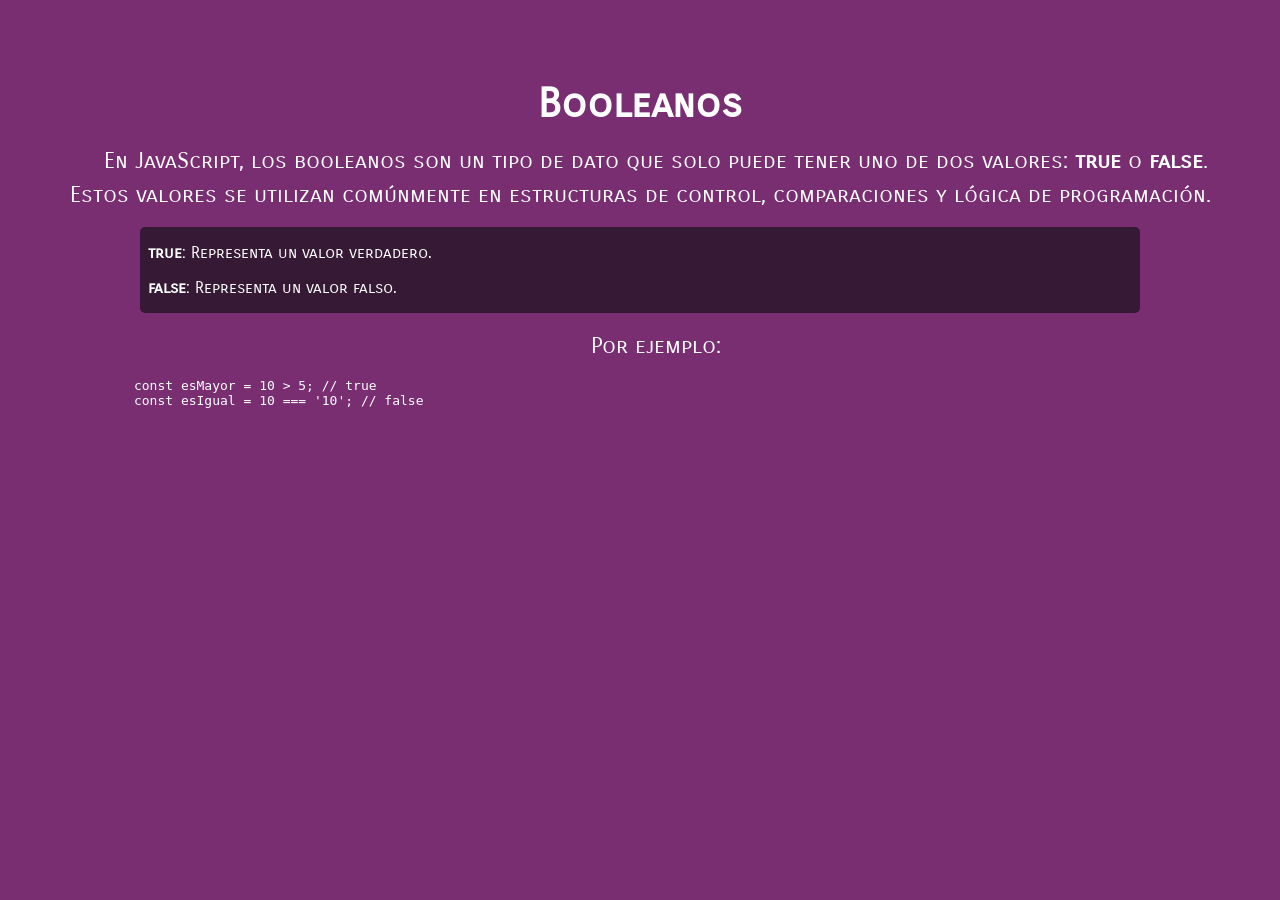
<file: 06-Booleans/index.html>
<!DOCTYPE html>
<html lang="es">
<head>
    <meta charset="UTF-8">
    <meta name="viewport" content="width=device-width, initial-scale=1.0">
    <title>Booleanos</title>
    <link href="https://fonts.googleapis.com/css2?family=Carrois+Gothic+SC&display=swap" rel="stylesheet"> 
    <link rel="stylesheet" href="https://cdnjs.cloudflare.com/ajax/libs/font-awesome/4.7.0/css/font-awesome.min.css">
    <link rel="stylesheet" href="../assets/css/style.css">
</head>
<body>

    <div class="contenido">
        <h1>Booleanos</h1>
        <p>En JavaScript, los booleanos son un tipo de dato que solo puede tener uno de dos valores: <strong>true</strong> o <strong>false</strong>. 
        Estos valores se utilizan comúnmente en estructuras de control, comparaciones y lógica de programación.</p>
        <ul>
            <li><strong>true</strong>: Representa un valor verdadero.</li>
            <li><strong>false</strong>: Representa un valor falso.</li>
        </ul>
        <p>Por ejemplo:</p>
        <pre>
            <code>
            const esMayor = 10 > 5; // true
            const esIgual = 10 === '10'; // false
            </code>
        </pre>
    </div>

    <script src="js/app.js"></script> 
    
</body>
</html>
</file>
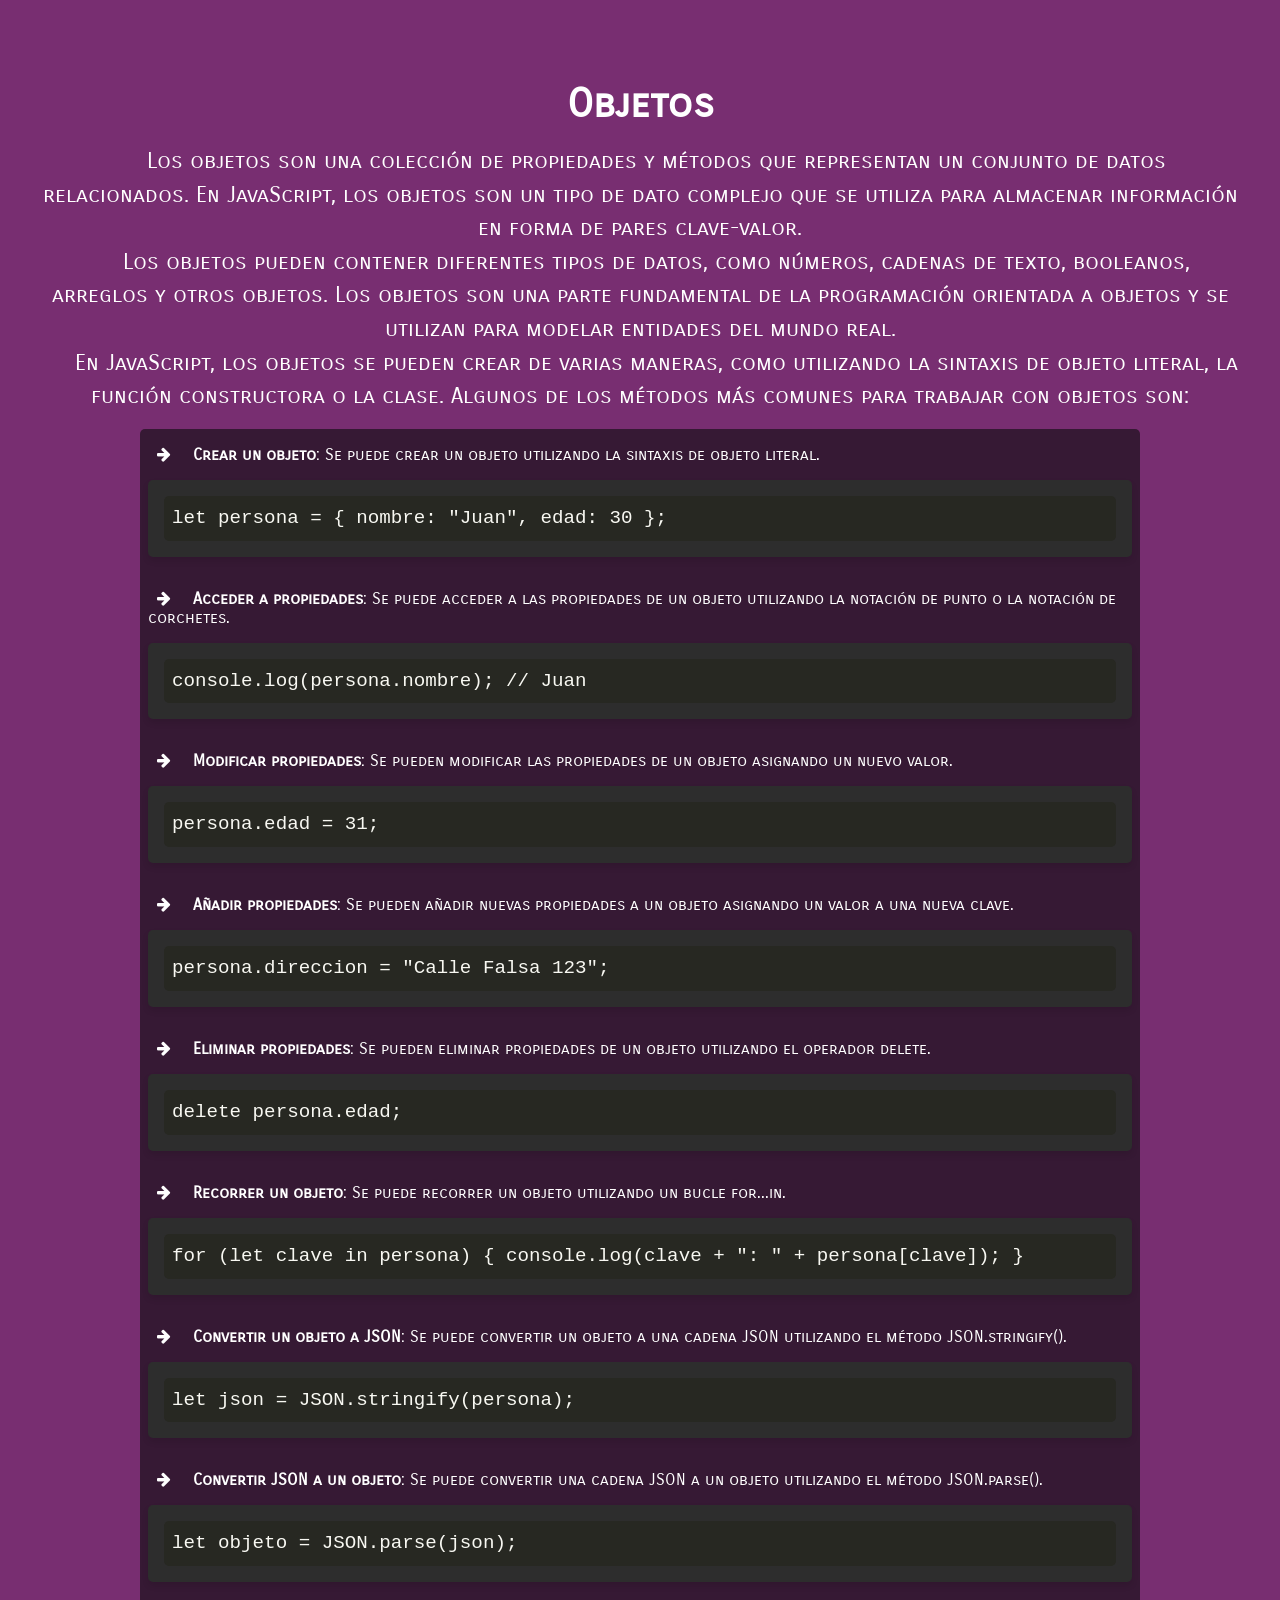
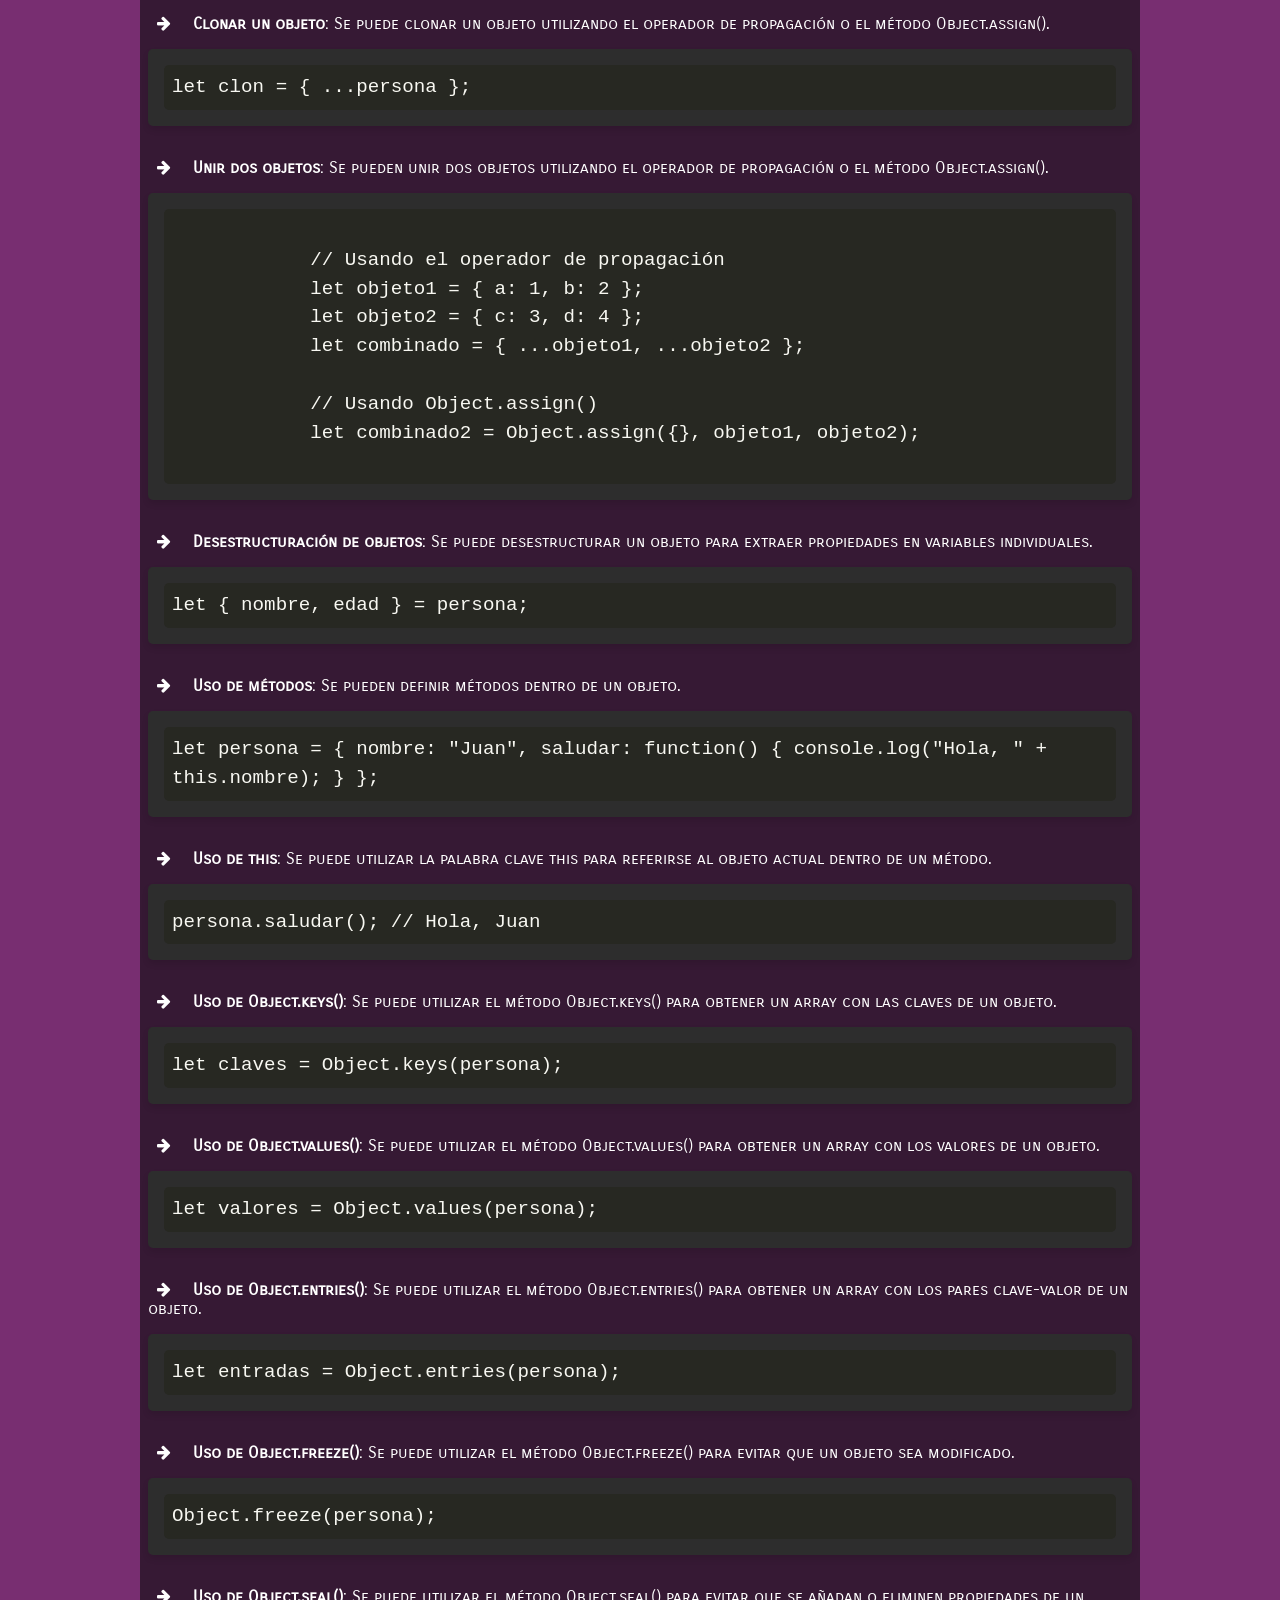
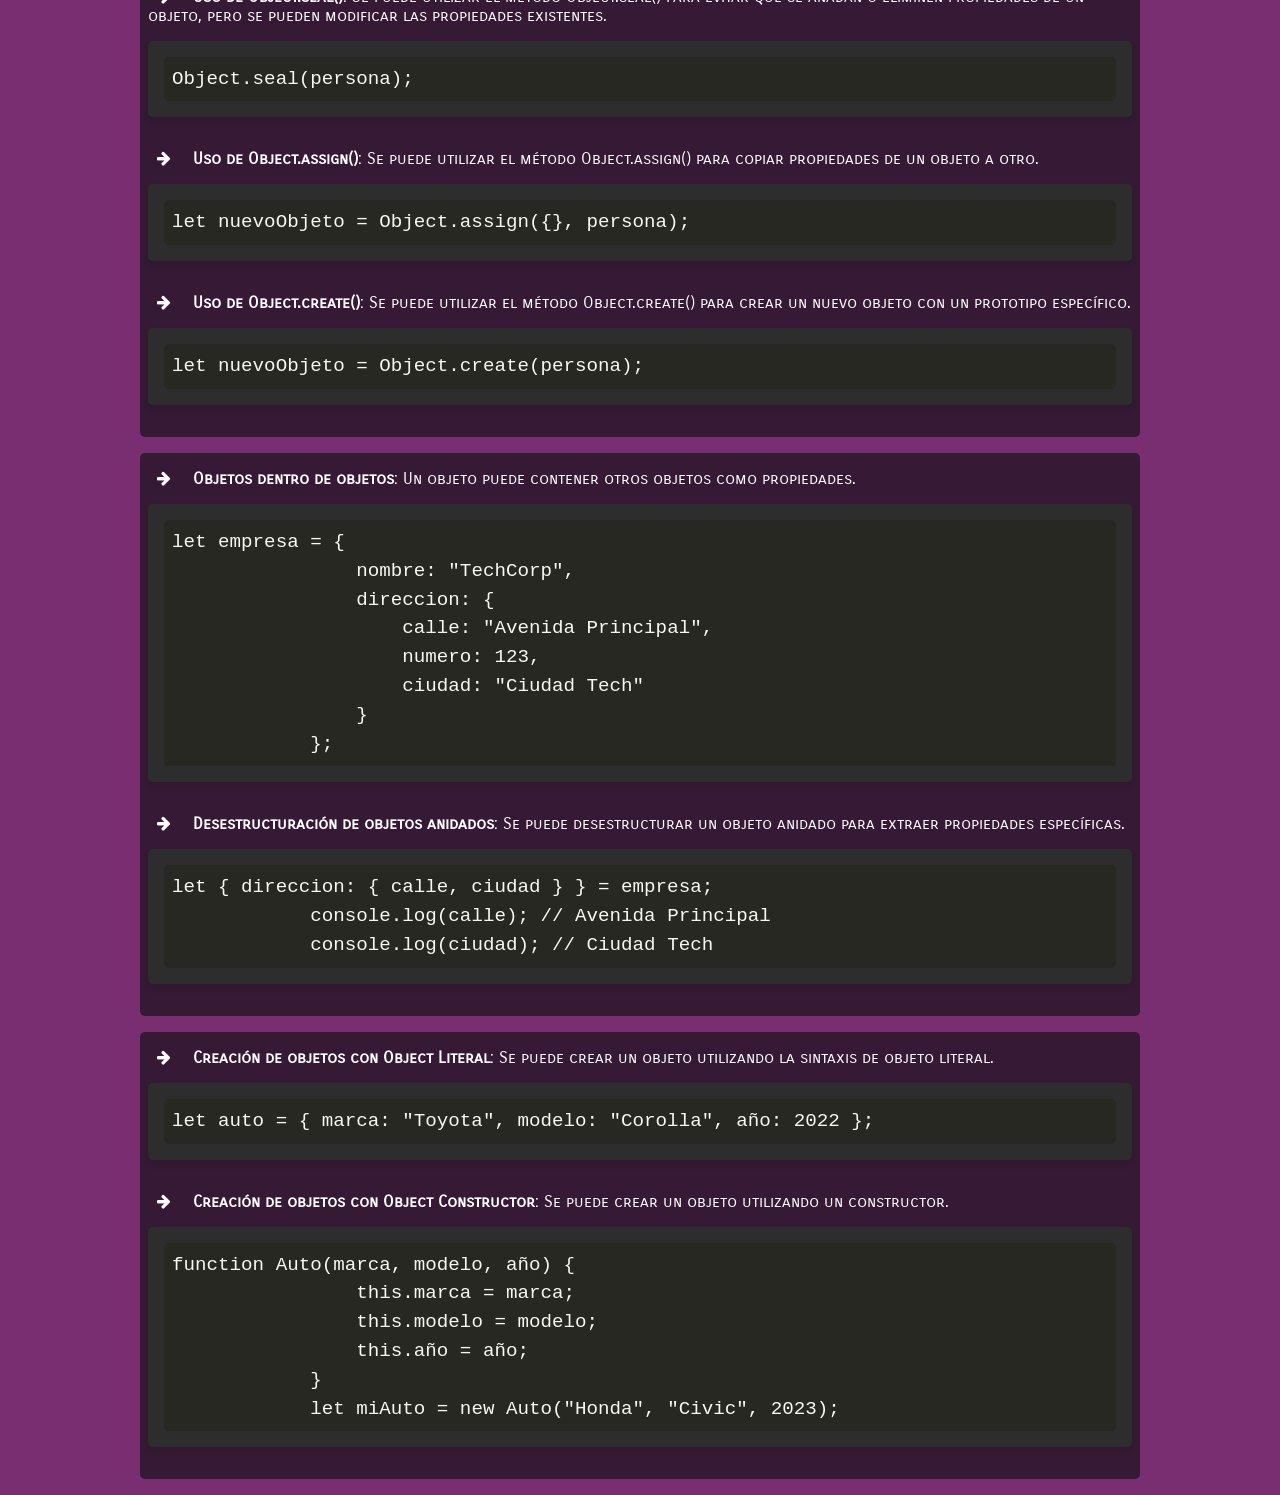
<file: 07-Objetos/index.html>
<!DOCTYPE html>
<html lang="es">
<head>
    <meta charset="UTF-8">
    <meta name="viewport" content="width=device-width, initial-scale=1.0">
    <title>Objetos</title>
    <link href="https://fonts.googleapis.com/css2?family=Carrois+Gothic+SC&display=swap" rel="stylesheet"> 
    <link rel="stylesheet" href="https://cdnjs.cloudflare.com/ajax/libs/font-awesome/4.7.0/css/font-awesome.min.css">
    <link rel="stylesheet" href="../assets/css/style.css">
</head>
<body>

    <div class="contenido">
        <h1>Objetos</h1>
        <p>Los objetos son una colección de propiedades y métodos que representan un conjunto de datos relacionados. En JavaScript, los objetos son un tipo de dato complejo que se utiliza para almacenar información en forma de pares clave-valor.</p>
        <p>Los objetos pueden contener diferentes tipos de datos, como números, cadenas de texto, booleanos, arreglos y otros objetos. Los objetos son una parte fundamental de la programación orientada a objetos y se utilizan para modelar entidades del mundo real.</p>
        <p>En JavaScript, los objetos se pueden crear de varias maneras, como utilizando la sintaxis de objeto literal, la función constructora o la clase. Algunos de los métodos más comunes para trabajar con objetos son:</p>
        <ul>
            <li>
                <i class="fa fa-arrow-right" aria-hidden="true"></i> 
                <strong>Crear un objeto</strong>: Se puede crear un objeto utilizando la sintaxis de objeto literal.
                <div class="code-container"><pre><code>let persona = { nombre: "Juan", edad: 30 };</code></pre></div>
            </li>
            <li>
                <i class="fa fa-arrow-right" aria-hidden="true"></i>
                <strong>Acceder a propiedades</strong>: Se puede acceder a las propiedades de un objeto utilizando la notación de punto o la notación de corchetes.
                <div class="code-container"><pre><code>console.log(persona.nombre); // Juan</code></pre></div>
            </li>
            <li>
                <i class="fa fa-arrow-right" aria-hidden="true"></i>
                <strong>Modificar propiedades</strong>: Se pueden modificar las propiedades de un objeto asignando un nuevo valor.
                <div class="code-container"><pre><code>persona.edad = 31;</code></pre></div>
            </li>
            <li>
                <i class="fa fa-arrow-right" aria-hidden="true"></i>
                <strong>Añadir propiedades</strong>: Se pueden añadir nuevas propiedades a un objeto asignando un valor a una nueva clave.
                <div class="code-container"><pre><code>persona.direccion = "Calle Falsa 123";</code></pre></div>
            </li>
            <li>
                <i class="fa fa-arrow-right" aria-hidden="true"></i>
                <strong>Eliminar propiedades</strong>: Se pueden eliminar propiedades de un objeto utilizando el operador delete.
                <div class="code-container"><pre><code>delete persona.edad;</code></pre></div>
            </li>
            <li>
                <i class="fa fa-arrow-right" aria-hidden="true"></i>
                <strong>Recorrer un objeto</strong>: Se puede recorrer un objeto utilizando un bucle for...in.
                <div class="code-container"><pre><code>for (let clave in persona) { console.log(clave + ": " + persona[clave]); }</code></pre></div>
            </li>
            <li>
                <i class="fa fa-arrow-right" aria-hidden="true"></i>
                <strong>Convertir un objeto a JSON</strong>: Se puede convertir un objeto a una cadena JSON utilizando el método JSON.stringify().
                <div class="code-container"><pre><code>let json = JSON.stringify(persona);</code></pre></div>
            </li>
            <li>
                <i class="fa fa-arrow-right" aria-hidden="true"></i>
                <strong>Convertir JSON a un objeto</strong>: Se puede convertir una cadena JSON a un objeto utilizando el método JSON.parse().
                <div class="code-container"><pre><code>let objeto = JSON.parse(json);</code></pre></div>
            </li>
            <li>
                <i class="fa fa-arrow-right" aria-hidden="true"></i>
                <strong>Clonar un objeto</strong>: Se puede clonar un objeto utilizando el operador de propagación o el método Object.assign().
                <div class="code-container"><pre><code>let clon = { ...persona };</code></pre></div>
            </li>
            <li>
                <i class="fa fa-arrow-right" aria-hidden="true"></i>
                <strong>Unir dos objetos</strong>: Se pueden unir dos objetos utilizando el operador de propagación o el método Object.assign().
                <div class="code-container"><pre><code>
            // Usando el operador de propagación
            let objeto1 = { a: 1, b: 2 };
            let objeto2 = { c: 3, d: 4 };
            let combinado = { ...objeto1, ...objeto2 };

            // Usando Object.assign()
            let combinado2 = Object.assign({}, objeto1, objeto2);
            </code></pre></div>
            </li>
            <li>
                <i class="fa fa-arrow-right" aria-hidden="true"></i>
                <strong>Desestructuración de objetos</strong>: Se puede desestructurar un objeto para extraer propiedades en variables individuales.
                <div class="code-container"><pre><code>let { nombre, edad } = persona;</code></pre></div>
            </li>
            <li>
                <i class="fa fa-arrow-right" aria-hidden="true"></i>
                <strong>Uso de métodos</strong>: Se pueden definir métodos dentro de un objeto.
                <div class="code-container"><pre><code>let persona = { nombre: "Juan", saludar: function() { console.log("Hola, " + this.nombre); } };</code></pre></div>
            </li>
            <li>
                <i class="fa fa-arrow-right" aria-hidden="true"></i>
                <strong>Uso de this</strong>: Se puede utilizar la palabra clave this para referirse al objeto actual dentro de un método.
                <div class="code-container"><pre><code>persona.saludar(); // Hola, Juan</code></pre></div>      
            </li>
            <li>
                <i class="fa fa-arrow-right" aria-hidden="true"></i>
                <strong>Uso de Object.keys()</strong>: Se puede utilizar el método Object.keys() para obtener un array con las claves de un objeto.
                <div class="code-container"><pre><code>let claves = Object.keys(persona);</code></pre></div>
            </li>
            <li>
                <i class="fa fa-arrow-right" aria-hidden="true"></i>
                <strong>Uso de Object.values()</strong>: Se puede utilizar el método Object.values() para obtener un array con los valores de un objeto.
                <div class="code-container"><pre><code>let valores = Object.values(persona);</code></pre></div>
            </li>
            <li>
                <i class="fa fa-arrow-right" aria-hidden="true"></i>
                <strong>Uso de Object.entries()</strong>: Se puede utilizar el método Object.entries() para obtener un array con los pares clave-valor de un objeto.
                <div class="code-container"><pre><code>let entradas = Object.entries(persona);</code></pre></div>
            </li>
            <li>
                <i class="fa fa-arrow-right" aria-hidden="true"></i>
                <strong>Uso de Object.freeze()</strong>: Se puede utilizar el método Object.freeze() para evitar que un objeto sea modificado.
                <div class="code-container"><pre><code>Object.freeze(persona);</code></pre></div>
            </li>
            <li>
                <i class="fa fa-arrow-right" aria-hidden="true"></i>
                <strong>Uso de Object.seal()</strong>: Se puede utilizar el método Object.seal() para evitar que se añadan o eliminen propiedades de un objeto, pero se pueden modificar las propiedades existentes.
                <div class="code-container"><pre><code>Object.seal(persona);</code></pre></div> 
            </li>
            <li>
                <i class="fa fa-arrow-right" aria-hidden="true"></i>
                <strong>Uso de Object.assign()</strong>: Se puede utilizar el método Object.assign() para copiar propiedades de un objeto a otro.
                <div class="code-container"><pre><code>let nuevoObjeto = Object.assign({}, persona);</code></pre></div>
            </li>
            <li>
                <i class="fa fa-arrow-right" aria-hidden="true"></i>
                <strong>Uso de Object.create()</strong>: Se puede utilizar el método Object.create() para crear un nuevo objeto con un prototipo específico.
                <div class="code-container"><pre><code>let nuevoObjeto = Object.create(persona);</code></pre></div>
            </li>
        </ul>
            <ul>
            <li>
                <i class="fa fa-arrow-right" aria-hidden="true"></i>
                <strong>Objetos dentro de objetos</strong>: Un objeto puede contener otros objetos como propiedades.
                <div class="code-container"><pre><code>let empresa = { 
                nombre: "TechCorp", 
                direccion: { 
                    calle: "Avenida Principal", 
                    numero: 123, 
                    ciudad: "Ciudad Tech" 
                } 
            };</code></pre></div>
            </li>
            <li>
                <i class="fa fa-arrow-right" aria-hidden="true"></i>
                <strong>Desestructuración de objetos anidados</strong>: Se puede desestructurar un objeto anidado para extraer propiedades específicas.
                <div class="code-container"><pre><code>let { direccion: { calle, ciudad } } = empresa;
            console.log(calle); // Avenida Principal
            console.log(ciudad); // Ciudad Tech</code></pre></div>
            </li>
        </ul>
        <ul>
            <li>
                <i class="fa fa-arrow-right" aria-hidden="true"></i>
                <strong>Creación de objetos con Object Literal</strong>: Se puede crear un objeto utilizando la sintaxis de objeto literal.
                <div class="code-container"><pre><code>let auto = { marca: "Toyota", modelo: "Corolla", año: 2022 };</code></pre></div>
            </li>
            <li>
                <i class="fa fa-arrow-right" aria-hidden="true"></i>
                <strong>Creación de objetos con Object Constructor</strong>: Se puede crear un objeto utilizando un constructor.
                <div class="code-container"><pre><code>function Auto(marca, modelo, año) {
                this.marca = marca;
                this.modelo = modelo;
                this.año = año;
            }
            let miAuto = new Auto("Honda", "Civic", 2023);</code></pre></div>
            </li>
        </ul>
    </div>

    <script src="js/01-app.js"></script> 

    
</body>
</html>
</file>
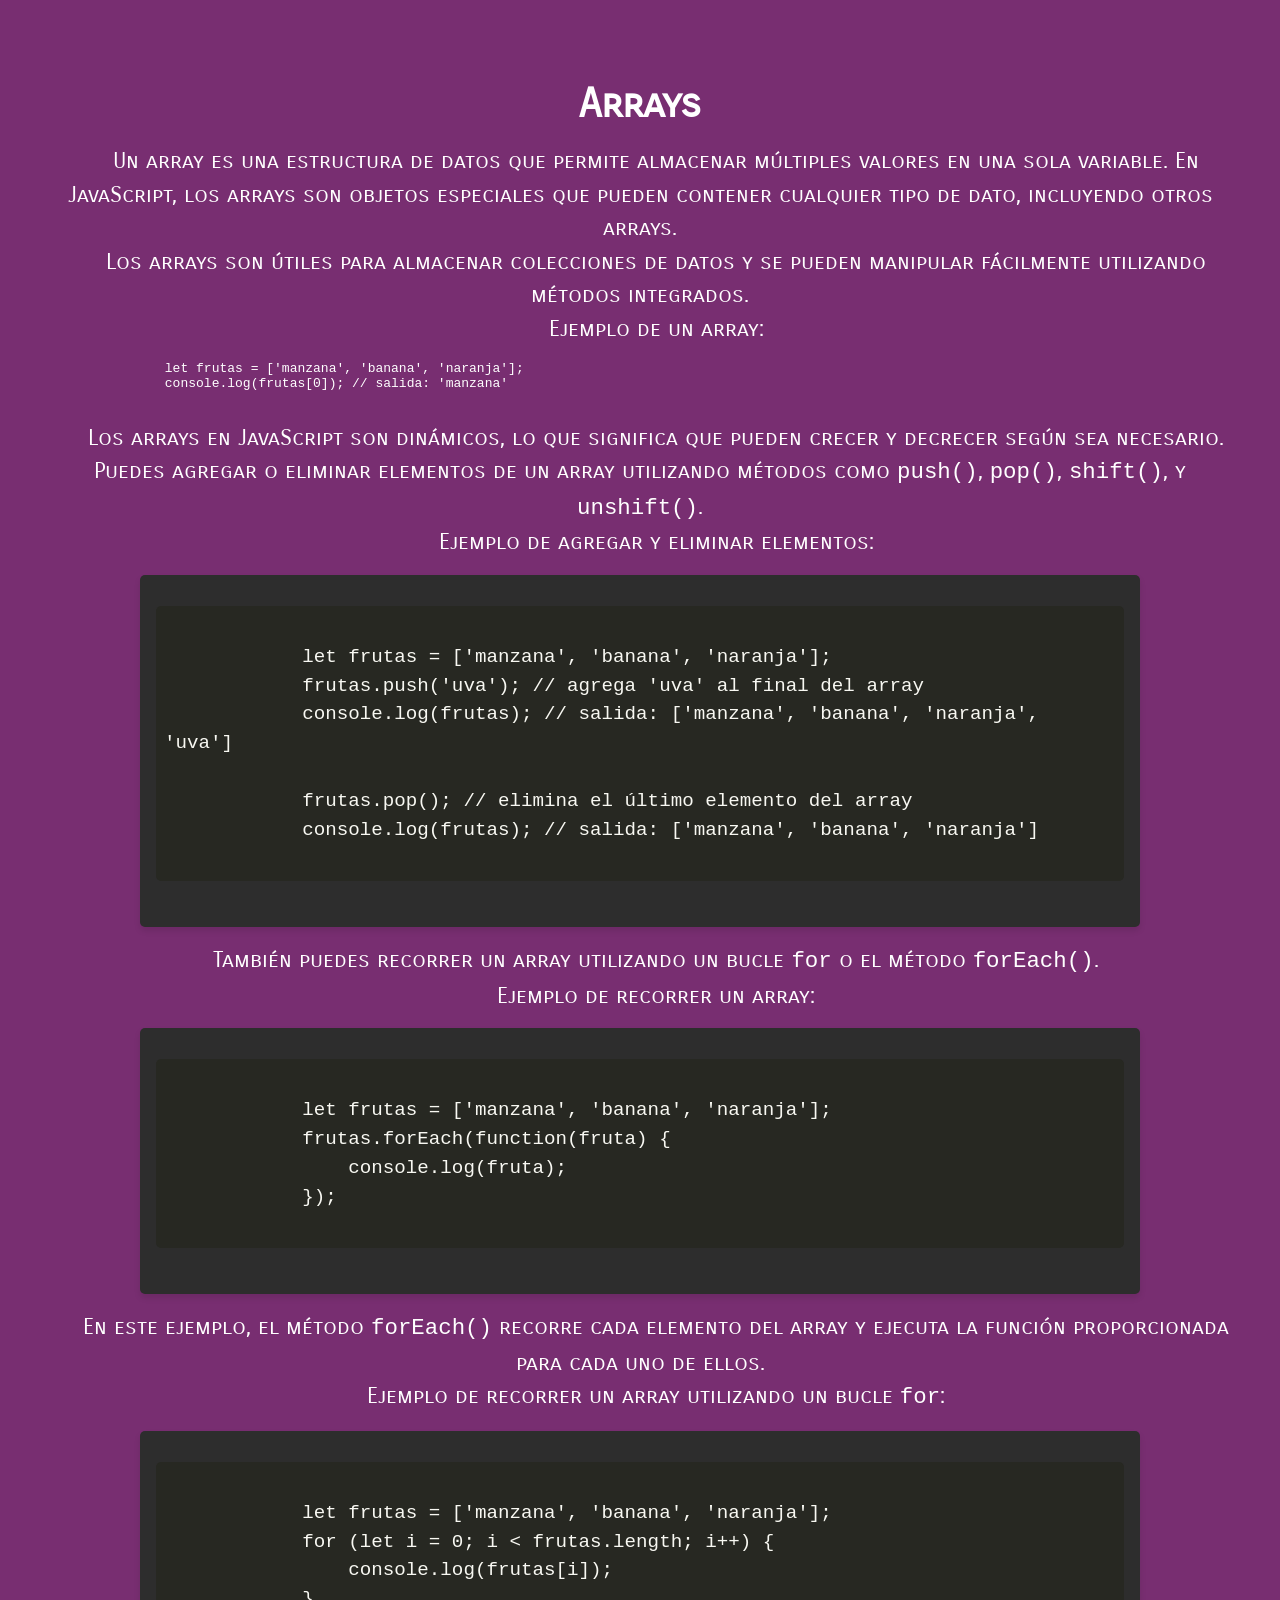
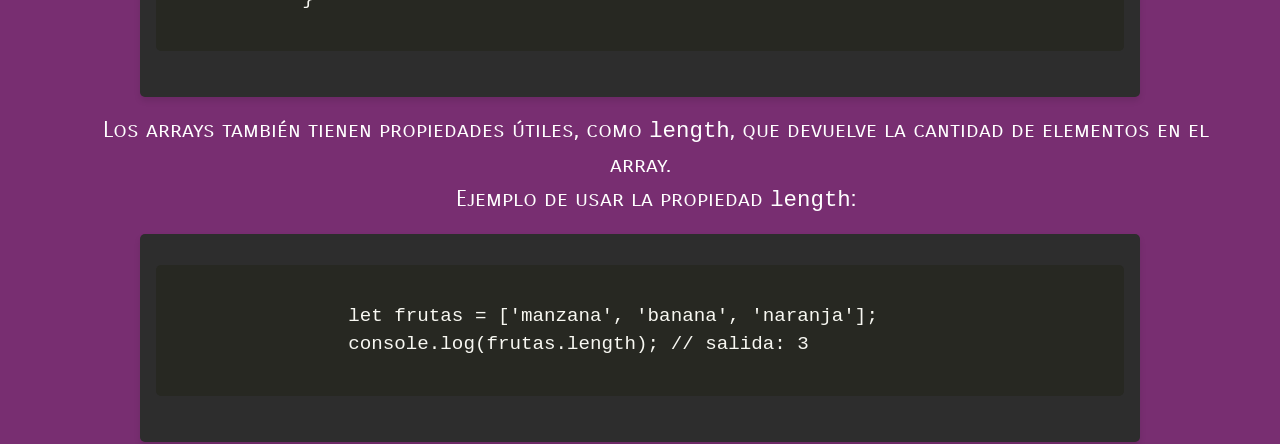
<file: 08-Arrays/index.html>
<!DOCTYPE html>
<html lang="es">
<head>
    <meta charset="UTF-8">
    <meta name="viewport" content="width=device-width, initial-scale=1.0">
    <title>Arrays</title>
    <link href="https://fonts.googleapis.com/css2?family=Carrois+Gothic+SC&display=swap" rel="stylesheet"> 
    <link rel="stylesheet" href="https://cdnjs.cloudflare.com/ajax/libs/font-awesome/4.7.0/css/font-awesome.min.css">
    <link rel="stylesheet" href="../assets/css/style.css">
</head>
<body>

    <div class="contenido">
        <h1>Arrays</h1>
        <p>Un array es una estructura de datos que permite almacenar múltiples valores en una sola variable. En JavaScript, los arrays son objetos especiales que pueden contener cualquier tipo de dato, incluyendo otros arrays.</p>
        <p>Los arrays son útiles para almacenar colecciones de datos y se pueden manipular fácilmente utilizando métodos integrados.</p>
        <p>Ejemplo de un array:</p>
        <pre>
            <code>
                let frutas = ['manzana', 'banana', 'naranja'];
                console.log(frutas[0]); // salida: 'manzana'
            </code>
        </pre>
        <p>Los arrays en JavaScript son dinámicos, lo que significa que pueden crecer y decrecer según sea necesario. Puedes agregar o eliminar elementos de un array utilizando métodos como <code>push()</code>, <code>pop()</code>, <code>shift()</code>, y <code>unshift()</code>.</p>

        <p>Ejemplo de agregar y eliminar elementos:</p>
        <div class="code-container">
        <pre>
            <code>
            let frutas = ['manzana', 'banana', 'naranja'];
            frutas.push('uva'); // agrega 'uva' al final del array
            console.log(frutas); // salida: ['manzana', 'banana', 'naranja', 'uva']
                
            frutas.pop(); // elimina el último elemento del array
            console.log(frutas); // salida: ['manzana', 'banana', 'naranja']
            </code>
        </pre>
    </div>
        <p>También puedes recorrer un array utilizando un bucle <code>for</code> o el método <code>forEach()</code>.</p>
        <p>Ejemplo de recorrer un array:</p>
        <div class="code-container">
        <pre>
            <code>
            let frutas = ['manzana', 'banana', 'naranja'];
            frutas.forEach(function(fruta) {
                console.log(fruta);
            });
            </code>
        </pre>
    </div>
        <p>En este ejemplo, el método <code>forEach()</code> recorre cada elemento del array y ejecuta la función proporcionada para cada uno de ellos.</p>
        <p>Ejemplo de recorrer un array utilizando un bucle <code>for</code>:</p>
        <div class="code-container">
        <pre>
            <code>
            let frutas = ['manzana', 'banana', 'naranja'];
            for (let i = 0; i < frutas.length; i++) {
                console.log(frutas[i]);
            }
            </code>
        </pre>
        </div>
        <p>Los arrays también tienen propiedades útiles, como <code>length</code>, que devuelve la cantidad de elementos en el array.</p>
        <p>Ejemplo de usar la propiedad <code>length</code>:</p>
        <div class="code-container">
        <pre>
            <code>
                let frutas = ['manzana', 'banana', 'naranja'];
                console.log(frutas.length); // salida: 3
            </code>
        </pre>
        </div>
        

    </div>

    <script src="js/app.js"></script> 

    
</body>
</html>
</file>
<file: assets/css/style.css>
*{
    margin: 0;
    padding: 0;
    box-sizing: border-box;
}
body {
    background: #782e71;
    color: white;
}

h1, p, a {
    font-family: 'Carrois Gothic SC', sans-serif;
}

.contenido {
    max-width: 1200px;
    margin: 5rem auto 0 auto;
    color: white;
    font-family: 'Carrois Gothic SC', sans-serif;
}
h1 {
    font-size: 2.5rem;
    text-align: center;
    margin: 1rem;
}
h2 {
    font-size: 2rem;
}
a {
    font-size: 1.4rem;
}
p {
    font-size: 1.4rem;
    line-height: 1.5;
    margin: 1rem 0;
    text-align: justify;
    text-indent: 2rem;
    text-align: center;
    margin: 0 auto;
}

ul{
    max-width: 1000px;
    margin: 1rem auto;
    background-color: #361934;
    padding: 0.5rem;
    border-radius: 5px;
    list-style-type: none;
}
ul li {
    padding: 8px 0;

}

ul li i {
    margin-right: .5rem;
    width: 2rem;
    text-align: center;
}

.code-container {
    background-color: #2d2d2d;
    color: #f8f8f2;
    font-family: 'Courier New', Courier, monospace;
    padding: 1rem;
    border-radius: 5px;
    overflow-x: auto;
    max-width: 1000px;
    margin: 1rem auto;
    box-shadow: 0 4px 6px rgba(0, 0, 0, 0.1);
}

.code-container pre {
    margin: 0;
    padding: 0;
}
.code-container code {
    display: block;
    white-space: pre-wrap;
    word-wrap: break-word;
}
.code-container code {
    font-size: 1.2rem;
    line-height: 1.5;
    padding: 0.5rem;
    background-color: #272822;
    border-radius: 5px;
}
</file>
